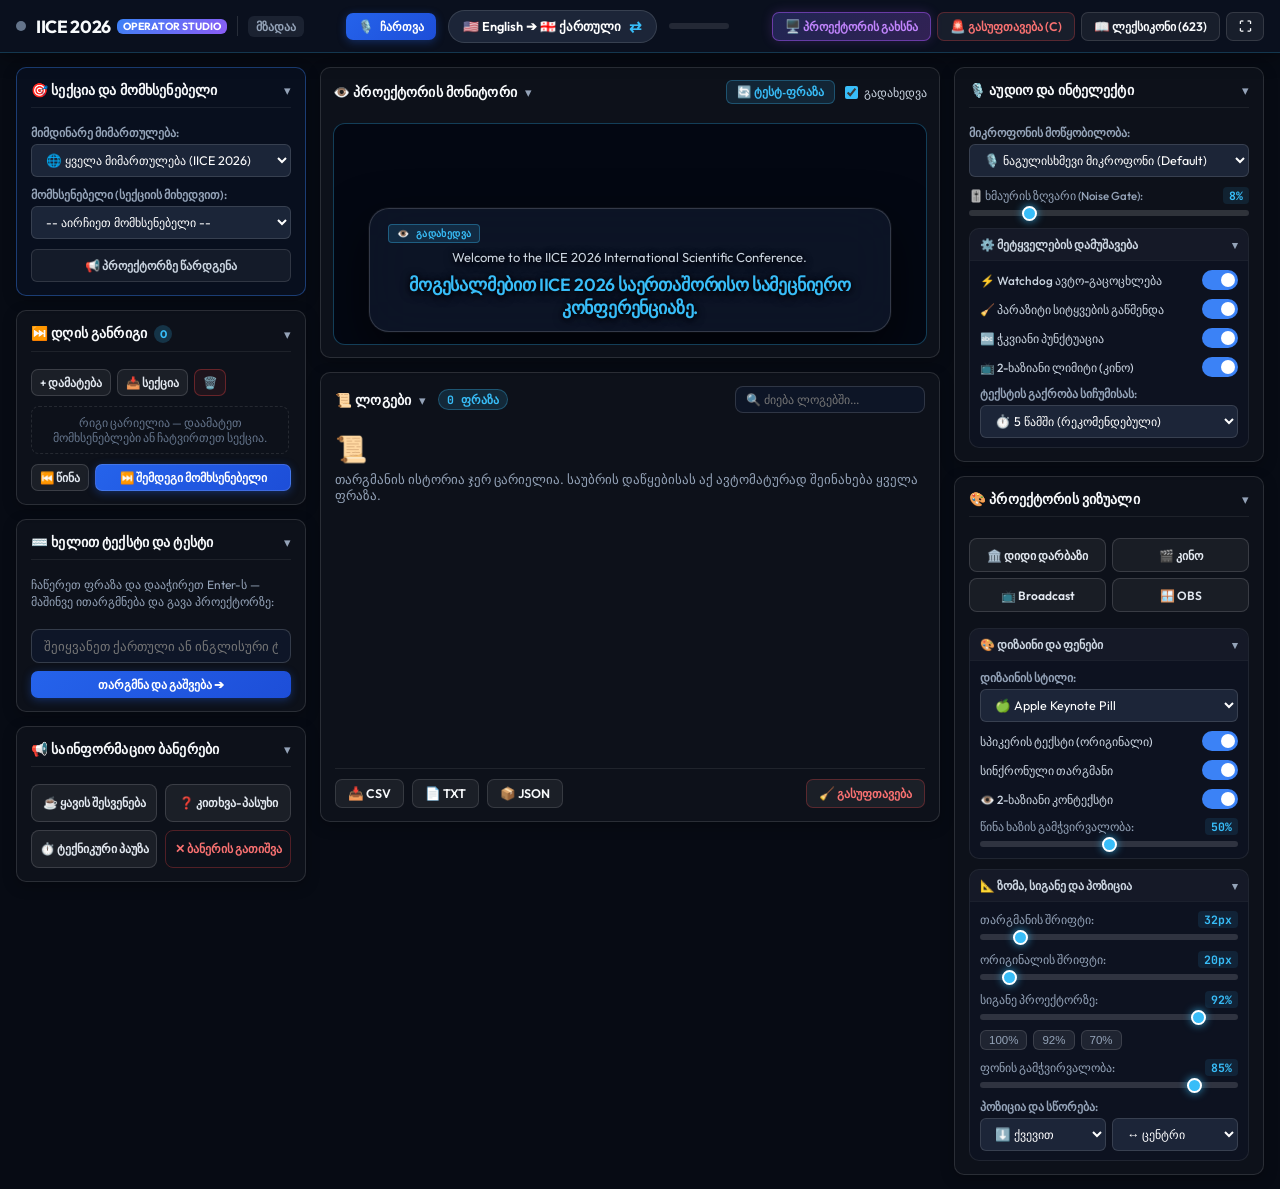
<file: index.html>
<!DOCTYPE html>
<html lang="ka">
<head>
  <meta charset="UTF-8">
  <meta name="viewport" content="width=device-width, initial-scale=1.0, maximum-scale=1.0, user-scalable=no">
  <title>IICE Conference Translator — სამართავი პანელი</title>
  <link rel="preconnect" href="https://fonts.googleapis.com">
  <link rel="preconnect" href="https://fonts.gstatic.com" crossorigin>
  <link href="https://fonts.googleapis.com/css2?family=Fira+GO:ital,wght@0,300;0,400;0,500;0,600;0,700;1,400&family=Outfit:wght@500;600;700;800&family=JetBrains+Mono:wght@400;500;700&display=swap" rel="stylesheet">
  <link rel="stylesheet" href="css/style.css">
</head>
<body class="studio-mode style-oled-black align-center">

  <!-- Top Operator Header Bar -->
  <header id="controlBar" class="control-bar studio-header">
    <div class="bar-main">
      <!-- Brand & Status -->
      <div class="bar-left">
        <div class="live-pulse" id="liveIndicator"></div>
        <div class="brand-text">
          <span class="app-title">IICE 2026</span>
          <span class="app-pill">Operator Studio</span>
        </div>
        <div class="v-divider"></div>
        <span id="statusBadge" class="status-badge status-idle">მზადაა</span>
      </div>

      <!-- Center Controls -->
      <div class="bar-center">
        <button id="micBtn" class="btn btn-primary btn-record">
          <span class="mic-icon">🎙️</span>
          <span id="micBtnText">ჩართვა</span>
        </button>

        <button id="swapLangBtn" class="lang-switch-btn" title="ენის მიმართულების გადართვა (X)">
          <span id="langDirectionText">🇺🇸 English ➔ 🇬🇪 ქართული</span>
          <span class="swap-icon">⇄</span>
        </button>

        <div class="audio-mini-meter" title="მიკროფონის დონე">
          <div id="audioBar" class="audio-fill"></div>
        </div>
      </div>

      <!-- Right Action Buttons -->
      <div class="bar-right">
        <button id="openStageBtn" class="btn btn-stage" title="პროექტორის/მეორე ეკრანის ფანჯრის გახსნა (Stage Display)">
          <span>🖥️ პროექტორის გახსნა</span>
        </button>
        <button id="clearScreenBtn" class="btn btn-ghost text-panic" title="პროექტორის მომენტალური გასუფთავება (C ან Esc)">
          <span>🚨 გასუფთავება (C)</span>
        </button>
        <button id="openGlossaryBtn" class="btn btn-ghost" title="ტერმინების ლექსიკონის გახსნა">
          <span>📖 ლექსიკონი (<span id="glossaryCount">0</span>)</span>
        </button>
        <button id="fullscreenBtn" class="btn btn-ghost" title="სრული ეკრანი (F)">
          <span id="fullscreenIcon">⛶</span>
        </button>
      </div>
    </div>
  </header>

  <!-- Main 3-Column Operator Studio Workspace (Always Visible) -->
  <main id="settingsDrawer" class="studio-workspace">

    <!-- COLUMN 1: Track, Speaker, Manual Text & Stage Banners -->
    <section class="studio-col studio-col-left">
      <!-- Track & Speaker Context Card -->
      <div class="drawer-card highlight-card" data-card-id="speaker">
        <button type="button" class="card-collapse-header">
          <span class="card-title">🎯 სექცია და მომხსენებელი</span>
          <span class="collapse-chevron">▾</span>
        </button>

        <div class="card-body">
          <div class="field-group">
            <label>მიმდინარე მიმართულება:</label>
            <select id="trackSelect" class="form-select">
              <option value="all">🌐 ყველა მიმართულება (IICE 2026)</option>
              <option value="I. ნანოპროცესები და ნანოტექნოლოგიები">I. ნანოპროცესები და ნანოტექნოლოგიები</option>
              <option value="II. სასარგებლო წიაღისეულისა და მეორადი ნედლეულის გადამუშავების ფუნდამენტური და ტექნოლოგიური ასპექტები">II. წიაღისეული და მეორადი ნედლეული</option>
              <option value="III. მწვანე ქიმია">III. მწვანე ქიმია</option>
              <option value="IV. სამეცნიერო ინოვაციების პოპულარიზაცია და კომერციალიზაცია">IV. ინოვაციების კომერციალიზაცია</option>
              <option value="V. სურსათის ქიმია და ხარისხი">V. სურსათის ქიმია და ხარისხი</option>
              <option value="VI. STEM+P: მეცნიერება, ინოვაცია და პოლიტიკა">VI. STEM+P და პოლიტიკა</option>
            </select>
          </div>

          <div class="field-group">
            <label>მომხსენებელი (სექციის მიხედვით):</label>
            <select id="speakerSelect" class="form-select">
              <option value="">-- აირჩიეთ მომხსენებელი --</option>
            </select>
          </div>

          <div id="speakerContextCard" class="speaker-context-box hidden">
            <div id="speakerCtxName" class="ctx-name"></div>
            <div id="speakerCtxAff" class="ctx-aff"></div>
          </div>

          <div id="autoSpeakerPrompt" class="auto-speaker-prompt hidden">
            <span id="autoSpeakerLabel" class="auto-speaker-label">💡 გადავრთოთ მომხსენებელზე?</span>
            <div class="auto-speaker-actions">
              <button type="button" id="acceptAutoSpeakerBtn" class="btn btn-xs btn-primary">✓ გადართვა</button>
              <button type="button" id="dismissAutoSpeakerBtn" class="btn btn-xs btn-secondary" title="დახურვა">✕</button>
            </div>
          </div>

          <button id="announceSpeakerBtn" class="btn btn-outline-full" title="არჩეული მომხსენებლის წარდგენის ბანერი პროექტორზე">
            📢 პროექტორზე წარდგენა
          </button>
        </div>
      </div>

      <!-- Session Playlist / Speaker Queue Card -->
      <div class="drawer-card" data-card-id="playlist">
        <button type="button" class="card-collapse-header">
          <span class="card-title">⏭️ დღის განრიგი <span id="playlistCountPill" class="mini-count-pill">0</span></span>
          <span class="collapse-chevron">▾</span>
        </button>
        <div class="card-body">
          <div class="playlist-toolbar">
            <button type="button" id="addSpeakerToPlaylistBtn" class="btn btn-xs btn-secondary" title="მიმდინარე მომხსენებლის დამატება რიგში">+ დამატება</button>
            <button type="button" id="loadTrackPlaylistBtn" class="btn btn-xs btn-secondary" title="არჩეული სექციის მომხსენებლების ჩატვირთვა">📥 სექცია</button>
            <button type="button" id="clearPlaylistBtn" class="btn btn-xs btn-danger-outline" title="რიგის გასუფთავება">🗑️</button>
          </div>
          <div id="sessionPlaylistItems" class="playlist-items-list">
            <div class="playlist-empty-hint">რიგი ცარიელია — დაამატეთ მომხსენებლები ან ჩატვირთეთ სექცია.</div>
          </div>
          <div class="playlist-nav-footer">
            <button type="button" id="prevSpeakerBtn" class="btn btn-xs btn-secondary">⏮️ წინა</button>
            <button type="button" id="nextSpeakerBtn" class="btn btn-xs btn-primary" style="flex: 1;">⏭️ შემდეგი მომხსენებელი</button>
          </div>
        </div>
      </div>

      <!-- Manual Text / Emergency Caption Card -->
      <div class="drawer-card" data-card-id="manual">
        <button type="button" class="card-collapse-header">
          <span class="card-title">⌨️ ხელით ტექსტი და ტესტი</span>
          <span class="collapse-chevron">▾</span>
        </button>
        <div class="card-body">
          <p class="card-hint">ჩაწერეთ ფრაზა და დააჭირეთ Enter-ს — მაშინვე ითარგმნება და გავა პროექტორზე:</p>
          <div class="manual-input-col">
            <input type="text" id="manualTestInput" class="form-input" placeholder="შეიყვანეთ ქართული ან ინგლისური ტექსტი..." />
            <button id="manualTestBtn" class="btn btn-primary" style="width: 100%;">თარგმნა და გაშვება ➔</button>
          </div>
        </div>
      </div>

      <!-- Direct 1-Click Projector Banners Card -->
      <div class="drawer-card" data-card-id="banners">
        <button type="button" class="card-collapse-header">
          <span class="card-title">📢 საინფორმაციო ბანერები</span>
          <span class="collapse-chevron">▾</span>
        </button>
        <div class="card-body">
          <div class="banner-grid-btns">
            <button type="button" class="btn btn-outline-preset banner-opt-btn" data-banner="break">☕ ყავის შესვენება</button>
            <button type="button" class="btn btn-outline-preset banner-opt-btn" data-banner="qa">❓ კითხვა-პასუხი</button>
            <button type="button" class="btn btn-outline-preset banner-opt-btn" data-banner="pause">⏱️ ტექნიკური პაუზა</button>
            <button type="button" class="btn btn-ghost text-panic banner-opt-btn" data-banner="clear">✕ ბანერის გათიშვა</button>
          </div>
        </div>
      </div>
    </section>

    <!-- COLUMN 2: Live Stage Monitor + Logs -->
    <section class="studio-col studio-col-center">
      <!-- Live Stage Monitor -->
      <div class="drawer-card monitor-card" data-card-id="monitor">
        <div class="monitor-header">
          <button type="button" class="card-collapse-header inline-collapse">
            <span class="card-title">👁️ პროექტორის მონიტორი</span>
            <span class="collapse-chevron">▾</span>
          </button>
          <div class="monitor-actions">
            <button id="cycleTestPhraseBtn" class="btn-preview-action" title="სატესტო ფრაზის ჩვენება მონიტორზე">🔄 ტესტ-ფრაზა</button>
            <label class="preview-toggle-label">
              <input type="checkbox" id="testModeCheckbox" checked>
              <span>გადახედვა</span>
            </label>
          </div>
        </div>

        <div class="card-body">
          <div id="stageMonitorBox" class="stage-monitor-box">
            <!-- Miniature Announcement Card -->
            <div id="stageAnnouncement" class="stage-announcement-card mini-announcement">
              <span id="announcementIcon" class="stage-announcement-icon"></span>
              <div id="announcementTitle" class="stage-announcement-title"></div>
              <div id="announcementSub" class="stage-announcement-sub"></div>
            </div>

            <div id="overlayContainer" class="overlay-container pos-bottom">
              <div class="subtitle-card" id="subtitleCard">
                <div class="preview-mode-tag" id="previewModeTag" style="display: none;">
                  <span>👁️ გადახედვა</span>
                </div>
                <div class="speech-layer original-layer" id="originalLayer">
                  <span class="tag-badge" id="originalLangTag">ENG</span>
                  <p class="speech-text original-text" id="originalText">
                    <span class="placeholder-hint">დააჭირეთ „ჩართვა“-ს და დაიწყეთ საუბარი...</span>
                  </p>
                </div>
                <div class="speech-layer rolling-prev-layer hidden" id="rollingPrevLayer">
                  <p class="speech-text rolling-prev-text" id="rollingPrevText"></p>
                </div>
                <div class="speech-layer translated-layer" id="translatedLayer">
                  <span class="tag-badge trans-badge" id="targetLangTag">GEO</span>
                  <p class="speech-text translated-text" id="translatedText">
                    <span class="placeholder-hint">აქ გამოჩნდება სინქრონული თარგმანი...</span>
                  </p>
                </div>
                <div class="active-glow-line" id="glowLine"></div>
              </div>
            </div>
          </div>
        </div>
      </div>

      <!-- Inline Logs Card -->
      <div class="drawer-card studio-log-card" data-card-id="logs">
        <div class="log-panel-header">
          <div class="modal-title-group">
            <button type="button" class="card-collapse-header inline-collapse">
              <span class="card-title">📜 ლოგები</span>
              <span class="collapse-chevron">▾</span>
            </button>
            <span class="badge-counter" id="logModalCount">0 ფრაზა</span>
            <span id="logCountBadge" style="display: none;">0</span>
          </div>
          <div class="log-search-inline">
            <input type="text" id="logSearchInput" placeholder="🔍 ძიება ლოგებში..." class="search-input-sm">
          </div>
        </div>

        <div class="card-body log-card-body">
          <div class="log-entries-list studio-log-list" id="logEntriesList">
            <div class="log-empty-state">
              <span>ჯერ თარგმანი არ განხორციელებულა. საუბრის დაწყებისას აქ გამოჩნდება თარგმნილი ფრაზების ლოგები.</span>
            </div>
          </div>

          <div class="log-panel-footer">
            <div class="footer-left">
              <button id="exportLogCsvBtn" class="btn btn-ghost" title="Excel / CSV">📥 CSV</button>
              <button id="exportLogTxtBtn" class="btn btn-ghost" title="ტექსტური ფაილი">📄 TXT</button>
              <button id="exportLogJsonBtn" class="btn btn-ghost" title="სრული JSON ბაზა ანალიზისთვის">📦 JSON</button>
            </div>
            <button id="clearLogBtn" class="btn btn-ghost text-panic" title="მთლიანი ლოგების გასუფთავება">🧹 გასუფთავება</button>
          </div>
        </div>
      </div>
    </section>

    <!-- COLUMN 3: Audio, Intelligence & Projector Visual Styling -->
    <section class="studio-col studio-col-right">
      <!-- Audio & Intelligence Settings -->
      <div class="drawer-card" data-card-id="audio">
        <button type="button" class="card-collapse-header">
          <span class="card-title">🎙️ აუდიო და ინტელექტი</span>
          <span class="collapse-chevron">▾</span>
        </button>

        <div class="card-body">
          <div class="field-group">
            <label>მიკროფონის მოწყობილობა:</label>
            <select id="audioDeviceSelect" class="form-select">
              <option value="default">🎙️ ნაგულისხმევი მიკროფონი (Default)</option>
            </select>
          </div>

          <div class="slider-group">
            <div class="slider-head">
              <span>🎚️ ხმაურის ზღვარი (Noise Gate):</span>
              <span id="noiseGateVal" class="val-pill">8%</span>
            </div>
            <input type="range" id="noiseGateSlider" min="0" max="40" value="8" class="range-input">
          </div>

          <div class="sub-accordion" data-sub-id="audio-ai">
            <button type="button" class="sub-acc-header">
              <span>⚙️ მეტყველების დამუშავება</span>
              <span class="sub-acc-chevron">▾</span>
            </button>
            <div class="sub-acc-body">
              <div class="toggle-row">
                <span class="row-label">⚡ Watchdog ავტო-გაცოცხლება</span>
                <label class="switch">
                  <input type="checkbox" id="toggleWatchdog" checked>
                  <span class="slider"></span>
                </label>
              </div>

              <div class="toggle-row">
                <span class="row-label">🧹 პარაზიტი სიტყვების გაწმენდა</span>
                <label class="switch">
                  <input type="checkbox" id="toggleCleanSpeech" checked>
                  <span class="slider"></span>
                </label>
              </div>

              <div class="toggle-row">
                <span class="row-label">🔤 ჭკვიანი პუნქტუაცია</span>
                <label class="switch">
                  <input type="checkbox" id="togglePunctuation" checked>
                  <span class="slider"></span>
                </label>
              </div>

              <div class="toggle-row">
                <span class="row-label">📺 2-ხაზიანი ლიმიტი (კინო)</span>
                <label class="switch">
                  <input type="checkbox" id="toggleTwoLineLimit" checked>
                  <span class="slider"></span>
                </label>
              </div>

              <div class="field-group">
                <label>ტექსტის გაქრობა სიჩუმისას:</label>
                <select id="autoFadeSelect" class="form-select">
                  <option value="5000" selected>⏱️ 5 წამში (რეკომენდებული)</option>
                  <option value="8000">⏱️ 8 წამში</option>
                  <option value="3000">⏱️ 3 წამში (სწრაფი)</option>
                  <option value="0">🚫 არასდროს (დარჩეს)</option>
                </select>
              </div>
            </div>
          </div>
        </div>
      </div>

      <!-- Projector Styling & Typography -->
      <div class="drawer-card" data-card-id="visuals">
        <button type="button" class="card-collapse-header">
          <span class="card-title">🎨 პროექტორის ვიზუალი</span>
          <span class="collapse-chevron">▾</span>
        </button>

        <div class="card-body">
          <div class="preset-buttons-grid" style="margin-bottom: 6px;">
            <button type="button" class="btn btn-outline-preset" id="presetHallBtn">🏛️ დიდი დარბაზი</button>
            <button type="button" class="btn btn-outline-preset" id="presetCinemaBtn">🎬 კინო</button>
            <button type="button" class="btn btn-outline-preset" id="presetBroadcastBtn">📺 Broadcast</button>
            <button type="button" class="btn btn-outline-preset" id="presetObsBtn">🪟 OBS</button>
          </div>

          <div class="sub-accordion" data-sub-id="vis-style">
            <button type="button" class="sub-acc-header">
              <span>🎨 დიზაინი და ფენები</span>
              <span class="sub-acc-chevron">▾</span>
            </button>
            <div class="sub-acc-body">
              <div class="field-group">
                <label>დიზაინის სტილი:</label>
                <select id="overlayStyleSelect" class="form-select">
                  <option value="style-keynote-pill">🍏 Apple Keynote Pill</option>
                  <option value="style-oled-black" selected>🌌 OLED Pure Black (დარბაზი)</option>
                  <option value="style-cinema-fade">🎬 Cinema Bottom Fade</option>
                  <option value="style-broadcast-ticker">📺 Broadcast News Ticker</option>
                  <option value="style-cyber-neon">💎 Cyber Neon</option>
                  <option value="style-academic-slate">🏛️ Academic Slate</option>
                  <option value="style-frosted-glass">🔮 Frosted Glass</option>
                  <option value="style-ghost-outline">👻 Ghost Outline</option>
                  <option value="style-clean-transparent">🪟 Clean Transparent</option>
                  <option value="style-light-paper">☀️ Studio Light (თეთრი)</option>
                  <option value="style-chroma-green">🟩 Green Screen (OBS)</option>
                  <option value="style-chroma-blue">🟦 Blue Screen (OBS)</option>
                  <option value="style-custom-color">🎨 Custom Color</option>
                </select>
              </div>

              <div class="field-group" id="customColorGroup" style="display: none;">
                <label>საკუთარი ფერი:</label>
                <div class="color-picker-row">
                  <input type="color" id="customBgColorPicker" value="#0f172a" class="color-picker-input">
                  <input type="text" id="customBgColorHex" value="#0f172a" class="form-input-hex" maxlength="7">
                </div>
              </div>

              <div class="toggle-row">
                <span class="row-label">სპიკერის ტექსტი (ორიგინალი)</span>
                <label class="switch">
                  <input type="checkbox" id="toggleOrigSpeech" checked>
                  <span class="slider"></span>
                </label>
              </div>

              <div class="toggle-row">
                <span class="row-label">სინქრონული თარგმანი</span>
                <label class="switch">
                  <input type="checkbox" id="toggleTransSpeech" checked>
                  <span class="slider"></span>
                </label>
              </div>

              <div class="toggle-row">
                <span class="row-label">👁️ 2-ხაზიანი კონტექსტი</span>
                <label class="switch">
                  <input type="checkbox" id="toggleRollingContext" checked>
                  <span class="slider"></span>
                </label>
              </div>

              <div class="slider-group" id="rollingOpacityGroup">
                <div class="slider-head">
                  <span>წინა ხაზის გამჭვირვალობა:</span>
                  <span id="rollingOpacityVal" class="val-pill">50%</span>
                </div>
                <input type="range" id="rollingOpacitySlider" min="10" max="90" value="50" class="range-input">
              </div>
            </div>
          </div>

          <div class="sub-accordion" data-sub-id="vis-layout">
            <button type="button" class="sub-acc-header">
              <span>📐 ზომა, სიგანე და პოზიცია</span>
              <span class="sub-acc-chevron">▾</span>
            </button>
            <div class="sub-acc-body">
              <div class="slider-group">
                <div class="slider-head">
                  <span>თარგმანის შრიფტი:</span>
                  <span id="transSizeVal" class="val-pill">36px</span>
                </div>
                <input type="range" id="transSizeSlider" min="18" max="120" value="36" class="range-input">
              </div>

              <div class="slider-group">
                <div class="slider-head">
                  <span>ორიგინალის შრიფტი:</span>
                  <span id="origSizeVal" class="val-pill">20px</span>
                </div>
                <input type="range" id="origSizeSlider" min="14" max="80" value="20" class="range-input">
              </div>

              <div class="slider-group">
                <div class="slider-head">
                  <span>სიგანე პროექტორზე:</span>
                  <span id="cardWidthVal" class="val-pill">92%</span>
                </div>
                <input type="range" id="cardWidthSlider" min="40" max="100" value="92" class="range-input">
                <div class="quick-preset-chips">
                  <button type="button" class="chip-btn" data-width="100">100%</button>
                  <button type="button" class="chip-btn" data-width="92">92%</button>
                  <button type="button" class="chip-btn" data-width="70">70%</button>
                </div>
              </div>

              <div class="slider-group">
                <div class="slider-head">
                  <span>ფონის გამჭვირვალობა:</span>
                  <span id="bgOpacityVal" class="val-pill">85%</span>
                </div>
                <input type="range" id="bgOpacitySlider" min="0" max="100" value="85" class="range-input">
              </div>

              <div class="field-group">
                <label>პოზიცია და სწორება:</label>
                <div style="display: flex; gap: 6px;">
                  <select id="positionSelect" class="form-select" style="flex: 1;">
                    <option value="pos-bottom" selected>⬇️ ქვევით</option>
                    <option value="pos-bottom-flush">⏹️ სულ ძირში</option>
                    <option value="pos-top">⬆️ ზევით</option>
                    <option value="pos-corner">🏷️ კუთხეში</option>
                    <option value="pos-center">📺 ცენტრში</option>
                  </select>
                  <select id="textAlignSelect" class="form-select" style="flex: 1;">
                    <option value="align-center" selected>↔️ ცენტრი</option>
                    <option value="align-left">⬅️ მარცხნივ</option>
                    <option value="align-right">➡️ მარჯვნივ</option>
                  </select>
                </div>
              </div>
            </div>
          </div>
        </div>
      </div>
    </section>

  </main>

  <!-- Terminology / Glossary Modal (Structured, Searchable & Editable) -->
  <div id="glossaryModal" class="modal-overlay hidden" style="display: none;">
    <div class="modal-card modal-large">
      <div class="modal-header">
        <div class="modal-title-group">
          <h3>📖 კონფერენციის ტერმინოლოგია</h3>
          <span class="badge-counter" id="glossaryModalCount">623 ტერმინი</span>
        </div>
        <button id="closeGlossaryBtn" class="btn-close">&times;</button>
      </div>

      <!-- Glossary Navigation Tabs -->
      <div class="modal-tabs">
        <button id="tabTableViewBtn" class="modal-tab-btn active">📋 ტერმინების სია & ძებნა</button>
        <button id="tabRawViewBtn" class="modal-tab-btn">📝 ტექსტური რედაქტორი</button>
      </div>

      <!-- Tab 1: Structured Search & Term Cards -->
      <div id="glossaryTableView" class="modal-tab-content">
        <!-- Quick Add New Term Row -->
        <div class="quick-add-term-bar">
          <input type="text" id="newTermGeo" placeholder="ქართული ტერმინი / სახელი..." class="form-input">
          <span class="swap-arrow">➔</span>
          <input type="text" id="newTermEng" placeholder="English scientific term or name..." class="form-input">
          <button id="addNewTermBtn" class="btn btn-primary btn-sm">➕ დამატება</button>
        </div>

        <!-- Search Bar & Category Filters -->
        <div class="glossary-search-bar">
          <div class="search-input-wrap">
            <span class="search-icon">🔍</span>
            <input type="text" id="glossarySearchInput" placeholder="მოძებნეთ ტერმინი, ნაერთი ან ავტორი (მაგ. ციციშვილი, მანგანუმი, Zeolite, TSU)..." class="search-input">
            <button id="clearGlossarySearchBtn" class="search-clear-btn" style="display: none;">&times;</button>
          </div>
          <div class="filter-chips">
            <button class="filter-chip active" data-filter="all">ყველა (<span id="countAll">0</span>)</button>
            <button class="filter-chip" data-filter="science">🔬 ქიმია & ტექნოლოგია</button>
            <button class="filter-chip" data-filter="authors">👥 მეცნიერები</button>
            <button class="filter-chip" data-filter="institutes">🏛️ ინსტიტუტები</button>
          </div>
        </div>

        <!-- Scrollable List of Terms -->
        <div class="glossary-items-list" id="glossaryItemsList">
          <!-- Dynamically populated rows -->
        </div>
      </div>

      <!-- Tab 2: Raw Text Edit Mode -->
      <div id="glossaryRawView" class="modal-tab-content" style="display: none;">
        <p class="modal-desc">
          ჩაწერეთ ტერმინები ფორმატში <code>ქართული: English</code> (თითო ხაზზე თითო ტერმინი):
        </p>
        <textarea id="glossaryInput" placeholder="ტერმინი: Term&#10;სახელი: Name"></textarea>
      </div>

      <div class="modal-footer">
        <div class="footer-left">
          <button id="resetGlossaryBtn" class="btn btn-ghost" title="IICE-ის ოფიციალური ბაზის აღდგენა">
            🔄 IICE ბაზის აღდგენა
          </button>
          <button id="exportGlossaryBtn" class="btn btn-ghost" title="ლექსიკონის ჩამოტვირთვა TXT ფაილად">
            📥 ჩამოტვირთვა (.txt)
          </button>
        </div>
        <button id="saveGlossaryBtn" class="btn btn-primary">💾 შენახვა</button>
      </div>
    </div>
  </div>

  <script src="data/abstracts_data.js"></script>
  <script src="js/app.js"></script>
</body>
</html>
</file>
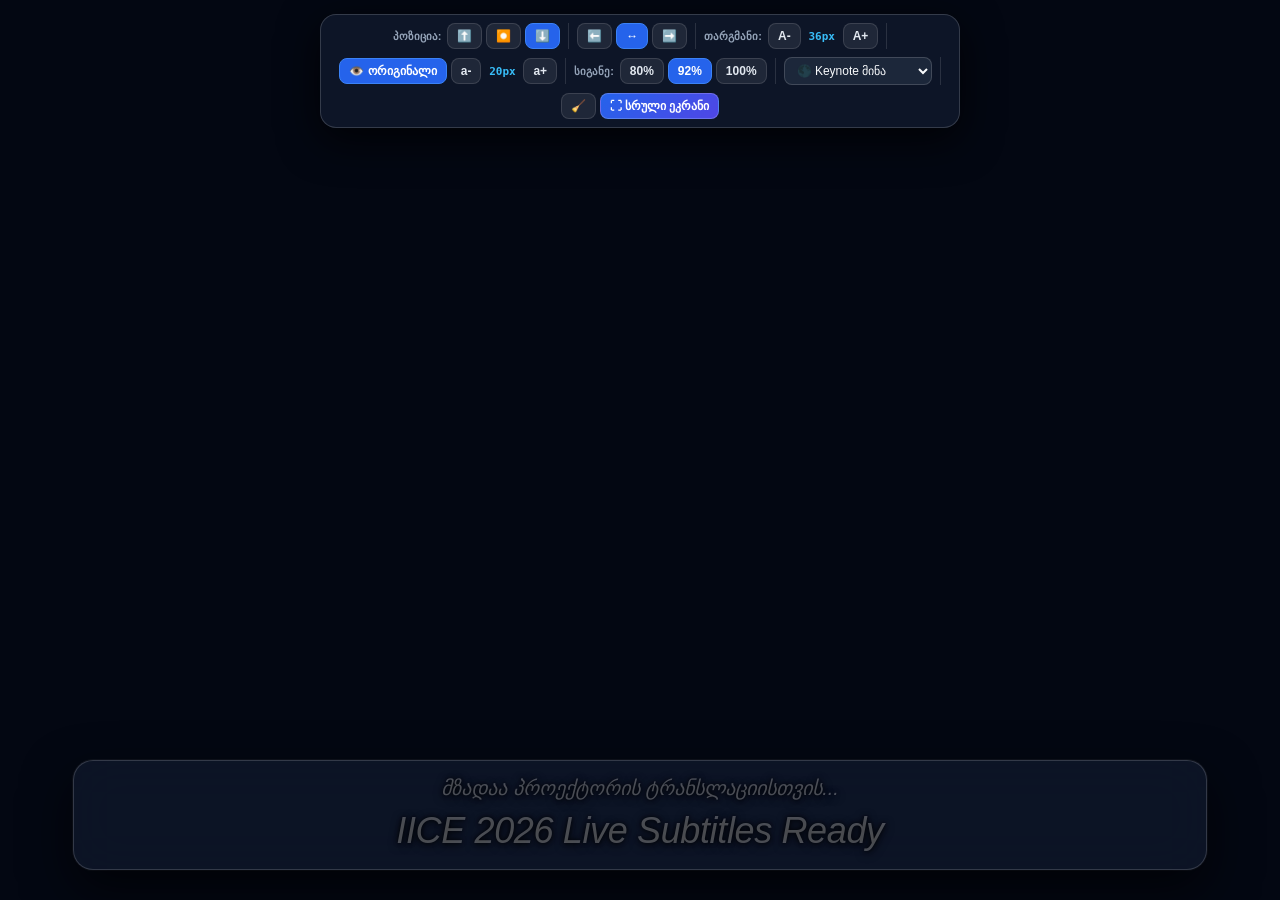
<file: stage.html>
<!DOCTYPE html>
<html lang="ka">
<head>
  <meta charset="UTF-8">
  <meta name="viewport" content="width=device-width, initial-scale=1.0">
  <title>IICE 2026 - პროექტორის სცენა (Stage Display)</title>
  <link rel="preconnect" href="https://fonts.googleapis.com">
  <link rel="preconnect" href="https://fonts.gstatic.com" crossorigin>
  <link href="https://fonts.googleapis.com/css2?family=Fira+GO:wght@400;500;600;700;800&family=Inter:wght@400;500;600;700;800&display=swap" rel="stylesheet">
  <link rel="stylesheet" href="css/style.css">
  <style>
    body {
      margin: 0;
      padding: 0;
      overflow: hidden;
      user-select: none;
    }

    /* Full 100vh on stage since there is no permanent header */
    .overlay-container {
      min-height: 100vh !important;
    }

    /* Auto-Hiding Quick Control Toolbar for Projector Screen */
    .stage-quick-bar {
      position: fixed;
      top: 14px;
      left: 50%;
      transform: translateX(-50%) translateY(-10px);
      display: flex;
      align-items: center;
      flex-wrap: wrap;
      justify-content: center;
      gap: 8px;
      padding: 8px 14px;
      background: rgba(15, 23, 42, 0.92);
      backdrop-filter: blur(18px);
      border: 1px solid rgba(255, 255, 255, 0.16);
      border-radius: 16px;
      box-shadow: 0 12px 40px rgba(0, 0, 0, 0.75);
      z-index: 9999;
      opacity: 0;
      pointer-events: none;
      transition: opacity 0.3s ease, transform 0.3s ease;
      max-width: 96vw;
    }

    .stage-quick-bar.visible {
      opacity: 1;
      transform: translateX(-50%) translateY(0);
      pointer-events: auto;
    }

    .sc-group {
      display: flex;
      align-items: center;
      gap: 4px;
      padding-right: 8px;
      border-right: 1px solid rgba(255, 255, 255, 0.12);
    }

    .sc-group:last-child {
      border-right: none;
      padding-right: 0;
    }

    .sc-label {
      font-size: 11px;
      color: #94a3b8;
      font-weight: 600;
      margin-right: 2px;
    }

    .sc-btn {
      background: rgba(255, 255, 255, 0.08);
      border: 1px solid rgba(255, 255, 255, 0.12);
      color: #e2e8f0;
      font-size: 12px;
      font-weight: 600;
      padding: 5px 9px;
      border-radius: 8px;
      cursor: pointer;
      transition: all 0.15s ease;
      font-family: inherit;
    }

    .sc-btn:hover {
      background: rgba(56, 189, 248, 0.22);
      border-color: rgba(56, 189, 248, 0.5);
      color: #ffffff;
    }

    .sc-btn.active {
      background: #2563eb;
      border-color: #3b82f6;
      color: #ffffff;
    }

    .sc-btn-primary {
      background: linear-gradient(135deg, #2563eb, #4f46e5);
      border-color: rgba(255, 255, 255, 0.2);
      color: #ffffff;
    }

    .sc-val {
      font-family: var(--font-mono);
      font-size: 11px;
      color: #38bdf8;
      min-width: 34px;
      text-align: center;
      font-weight: 600;
    }

    .sc-select {
      background: rgba(30, 41, 59, 0.95);
      border: 1px solid rgba(255, 255, 255, 0.16);
      color: #f8fafc;
      font-size: 12px;
      padding: 5px 8px;
      border-radius: 8px;
      outline: none;
      cursor: pointer;
      font-family: inherit;
    }
  </style>
</head>
<body class="style-oled-black align-center">

  <!-- Auto-Hiding Quick Control Toolbar (Appears on Mouse Move) -->
  <div id="stageQuickBar" class="stage-quick-bar visible">
    <!-- Position -->
    <div class="sc-group" title="ტექსტის მდებარეობა ეკრანზე">
      <span class="sc-label">პოზიცია:</span>
      <button class="sc-btn sc-pos-btn" data-pos="pos-top" title="ეკრანის ზევით">⬆️</button>
      <button class="sc-btn sc-pos-btn" data-pos="pos-center" title="ეკრანის ცენტრში">⏺️</button>
      <button class="sc-btn sc-pos-btn active" data-pos="pos-bottom" title="ეკრანის ძირში">⬇️</button>
    </div>

    <!-- Alignment -->
    <div class="sc-group" title="ტექსტის სწორება">
      <button class="sc-btn sc-align-btn" data-align="align-left" title="მარცხნივ">⬅️</button>
      <button class="sc-btn sc-align-btn active" data-align="align-center" title="ცენტრში">↔️</button>
      <button class="sc-btn sc-align-btn" data-align="align-right" title="მარჯვნივ">➡️</button>
    </div>

    <!-- Translation Font Size -->
    <div class="sc-group" title="თარგმანის შრიფტის ზომა">
      <span class="sc-label">თარგმანი:</span>
      <button class="sc-btn" id="scTransDec">A-</button>
      <span class="sc-val" id="scTransVal">36px</span>
      <button class="sc-btn" id="scTransInc">A+</button>
    </div>

    <!-- Original Font Size & Toggle -->
    <div class="sc-group" title="ორიგინალის შრიფტი და ჩვენება">
      <button class="sc-btn active" id="scToggleOrig" title="ორიგინალი ტექსტის ჩვენება/დამალვა">👁️ ორიგინალი</button>
      <button class="sc-btn" id="scOrigDec">a-</button>
      <span class="sc-val" id="scOrigVal">20px</span>
      <button class="sc-btn" id="scOrigInc">a+</button>
    </div>

    <!-- Width % -->
    <div class="sc-group" title="ბარათის სიგანე ეკრანზე">
      <span class="sc-label">სიგანე:</span>
      <button class="sc-btn sc-width-btn" data-width="80">80%</button>
      <button class="sc-btn sc-width-btn" data-width="92">92%</button>
      <button class="sc-btn sc-width-btn" data-width="100">100%</button>
    </div>

    <!-- Style Selector -->
    <div class="sc-group">
      <select id="scStyleSelect" class="sc-select" title="ფონის დიზაინი">
        <option value="style-oled-black">🖤 OLED შავი</option>
        <option value="style-keynote-pill">🌑 Keynote მინა</option>
        <option value="style-cinema-fade">🎬 კინო ჩრდილი</option>
        <option value="style-broadcast-ticker">📺 Broadcast ზოლი</option>
        <option value="style-academic-slate">🏛️ აკადემიური</option>
        <option value="style-cyber-neon">🌌 Cyber ნეონი</option>
        <option value="style-light-paper">☀️ დღის თეთრი</option>
        <option value="style-clean-transparent">🪟 გამჭვირვალე</option>
      </select>
    </div>

    <!-- Actions -->
    <div class="sc-group">
      <button class="sc-btn" id="scClearBtn" title="გასუფთავება (C)">🧹</button>
      <button class="sc-btn sc-btn-primary" id="scFullscreenBtn" title="სრული ეკრანი (F)">⛶ სრული ეკრანი</button>
    </div>
  </div>

  <!-- Announcement Overlay Card (Intermission, Coffee break, Q&A) -->
  <div id="stageAnnouncement" class="stage-announcement-card">
    <span id="announcementIcon" class="stage-announcement-icon">☕</span>
    <div id="announcementTitle" class="stage-announcement-title">ყავის შესვენება</div>
    <div id="announcementSub" class="stage-announcement-sub">Coffee Break</div>
  </div>

  <!-- Stage Subtitle Overlay Container -->
  <main id="overlayContainer" class="overlay-container pos-bottom">
    <div class="subtitle-card" id="subtitleCard">
      <!-- Original Speech Layer -->
      <div class="speech-layer original-layer" id="originalLayer">
        <p class="speech-text original-text" id="originalText">
          <span class="placeholder-hint">მზადაა პროექტორის ტრანსლაციისთვის...</span>
        </p>
      </div>

      <!-- Previous Completed Line (Rolling 2-Line Context) -->
      <div class="speech-layer rolling-prev-layer hidden" id="rollingPrevLayer">
        <p class="speech-text rolling-prev-text" id="rollingPrevText"></p>
      </div>

      <!-- Translation Layer -->
      <div class="speech-layer translated-layer" id="translatedLayer">
        <p class="speech-text translated-text" id="translatedText">
          <span class="placeholder-hint">IICE 2026 Live Subtitles Ready</span>
        </p>
      </div>

      <!-- Active Glowing Line -->
      <div class="active-glow-line" id="glowLine"></div>
    </div>
  </main>

  <script src="js/stage.js"></script>
</body>
</html>
</file>
<file: css/style.css>
:root {
  --bg-dark: #090d16;
  --bar-bg: rgba(15, 23, 42, 0.94);
  --drawer-bg: rgba(11, 17, 32, 0.98);
  --border-subtle: rgba(255, 255, 255, 0.12);
  --border-focus: rgba(59, 130, 246, 0.6);
  
  --primary: #3b82f6;
  --primary-hover: #2563eb;
  --accent-purple: #8b5cf6;
  --accent-green: #10b981;
  --accent-red: #ef4444;

  --text-main: #f8fafc;
  --text-muted: #94a3b8;
  --text-dim: #64748b;
  
  --trans-color: #38bdf8;
  --orig-color: #cbd5e1;

  --trans-font-size: 32px;
  --orig-font-size: 20px;
  --card-bg-opacity: 0.85;
  --card-width: 92%;
  --card-max-width: 92vw;
  --custom-bg-color: #0f172a;

  --font-family: 'FiraGO', -apple-system, BlinkMacSystemFont, "Segoe UI", Roboto, sans-serif;
  --font-display: 'Outfit', 'FiraGO', sans-serif;
  --font-mono: 'JetBrains Mono', monospace;

  --ease-spring: cubic-bezier(0.16, 1, 0.3, 1);
}

* {
  box-sizing: border-box;
  margin: 0;
  padding: 0;
  -webkit-tap-highlight-color: transparent;
}

body {
  font-family: var(--font-family);
  background-color: var(--bg-dark);
  color: var(--text-main);
  min-height: 100vh;
  overflow-x: hidden;
  user-select: none;
  transition: background 0.3s ease;
}

/* ================= 1. COMPACT TOP OPERATOR BAR ================= */
.control-bar {
  position: sticky;
  top: 0;
  left: 0;
  width: 100%;
  background: var(--bar-bg);
  backdrop-filter: blur(20px);
  -webkit-backdrop-filter: blur(20px);
  border-bottom: 1px solid var(--border-subtle);
  z-index: 1000;
  box-shadow: 0 4px 20px rgba(0, 0, 0, 0.4);
  transition: transform 0.35s var(--ease-spring), opacity 0.35s ease;
}

.control-bar.hidden {
  transform: translateY(-105%);
  opacity: 0;
  pointer-events: none;
}

.bar-main {
  display: flex;
  justify-content: space-between;
  align-items: center;
  flex-wrap: wrap;
  padding: 8px 16px;
  gap: 10px;
  min-height: 52px;
}

/* Left Brand & Status */
.bar-left {
  display: flex;
  align-items: center;
  gap: 10px;
  flex-shrink: 0;
}

.live-pulse {
  width: 10px;
  height: 10px;
  border-radius: 50%;
  background: #64748b;
  transition: all 0.3s ease;
}

.live-pulse.active {
  background: var(--accent-red);
  box-shadow: 0 0 10px var(--accent-red), 0 0 20px var(--accent-red);
  animation: pulse-red 1.5s infinite;
}

@keyframes pulse-red {
  0%, 100% { transform: scale(1); opacity: 1; }
  50% { transform: scale(1.25); opacity: 0.8; }
}

.brand-text {
  display: flex;
  align-items: center;
  gap: 6px;
}

.app-title {
  font-family: var(--font-display);
  font-size: 1.1rem;
  font-weight: 700;
  letter-spacing: -0.02em;
}

.app-pill {
  font-size: 0.65rem;
  font-weight: 700;
  background: linear-gradient(135deg, #3b82f6, #8b5cf6);
  color: #fff;
  padding: 1px 6px;
  border-radius: 6px;
  text-transform: uppercase;
}

.v-divider {
  width: 1px;
  height: 20px;
  background: var(--border-subtle);
}

.status-badge {
  font-size: 0.72rem;
  font-weight: 600;
  padding: 3px 8px;
  border-radius: 6px;
}

.status-idle { color: #94a3b8; background: rgba(148, 163, 184, 0.12); }
.status-listening { color: #38bdf8; background: rgba(56, 189, 248, 0.15); }
.status-translating { color: #34d399; background: rgba(52, 211, 153, 0.15); }
.status-error { color: #f87171; background: rgba(248, 113, 113, 0.15); }

/* Center Controls */
.bar-center {
  display: flex;
  align-items: center;
  gap: 12px;
}

.lang-switch-btn {
  display: inline-flex;
  align-items: center;
  gap: 8px;
  background: rgba(30, 41, 59, 0.9);
  border: 1px solid var(--border-subtle);
  border-radius: 20px;
  padding: 6px 14px;
  color: #fff;
  font-family: inherit;
  font-size: 0.8rem;
  font-weight: 600;
  cursor: pointer;
  transition: all 0.2s ease;
  user-select: none;
}

.lang-switch-btn:hover {
  background: rgba(59, 130, 246, 0.25);
  border-color: var(--primary);
  transform: translateY(-1px);
}

.lang-switch-btn .swap-icon {
  color: #38bdf8;
  font-size: 0.95rem;
}

.lang-btn.active {
  background: linear-gradient(135deg, #2563eb, #3b82f6);
  color: #ffffff;
  box-shadow: 0 2px 10px rgba(37, 99, 235, 0.45);
}

.lang-code {
  font-family: var(--font-mono);
  font-size: 0.72rem;
  font-weight: 700;
  color: var(--text-dim);
}

.lang-code.active {
  color: #38bdf8;
}

.btn-swap {
  background: rgba(255, 255, 255, 0.1);
  border: none;
  color: #fff;
  width: 22px;
  height: 22px;
  border-radius: 50%;
  font-size: 0.8rem;
  display: flex;
  align-items: center;
  justify-content: center;
  cursor: pointer;
  transition: all 0.2s ease;
}

.btn-swap:hover {
  background: var(--primary);
  transform: rotate(180deg);
}

/* Audio Wave Meter */
.audio-mini-meter {
  width: 60px;
  height: 6px;
  background: rgba(255, 255, 255, 0.1);
  border-radius: 3px;
  overflow: hidden;
}

.audio-fill {
  height: 100%;
  width: 0%;
  background: linear-gradient(90deg, #10b981, #3b82f6, #ef4444);
  transition: width 0.08s ease;
}

/* Right Buttons */
.bar-right {
  display: flex;
  align-items: center;
  flex-wrap: wrap;
  justify-content: flex-end;
  gap: 6px;
}

/* Buttons */
.btn {
  display: inline-flex;
  align-items: center;
  justify-content: center;
  gap: 6px;
  padding: 6px 12px;
  border-radius: 7px;
  font-family: inherit;
  font-size: 0.78rem;
  font-weight: 600;
  cursor: pointer;
  border: none;
  transition: all 0.2s ease;
  white-space: nowrap;
}

.btn-primary {
  background: linear-gradient(135deg, #2563eb, #1d4ed8);
  color: #fff;
  box-shadow: 0 2px 8px rgba(37, 99, 235, 0.35);
}

.btn-primary:hover {
  background: linear-gradient(135deg, #3b82f6, #2563eb);
}

.btn-primary.recording {
  background: linear-gradient(135deg, #dc2626, #b91c1c);
  box-shadow: 0 0 12px rgba(220, 38, 38, 0.6);
}

.btn-purple {
  background: rgba(139, 92, 246, 0.18);
  color: #c4b5fd;
  border: 1px solid rgba(139, 92, 246, 0.35);
}

.btn-purple:hover {
  background: rgba(139, 92, 246, 0.35);
  color: #fff;
}

.btn-ghost {
  background: rgba(255, 255, 255, 0.06);
  color: var(--text-main);
  border: 1px solid var(--border-subtle);
}

.btn-ghost:hover {
  background: rgba(255, 255, 255, 0.14);
}

.btn-dark {
  background: rgba(0, 0, 0, 0.4);
  color: #e2e8f0;
  border: 1px solid var(--border-subtle);
}

.btn-dark:hover {
  background: rgba(255, 255, 255, 0.1);
}

.btn-outline-full {
  width: 100%;
  background: rgba(255, 255, 255, 0.05);
  color: #cbd5e1;
  border: 1px solid var(--border-subtle);
  padding: 8px 12px;
  border-radius: 6px;
  cursor: pointer;
  font-family: inherit;
  font-size: 0.76rem;
  font-weight: 600;
  transition: all 0.2s ease;
}

.btn-outline-full:hover {
  background: rgba(255, 255, 255, 0.12);
  color: #fff;
}

/* ================= 2. EXPANDABLE SETTINGS DRAWER ================= */
.settings-drawer {
  background: linear-gradient(180deg, rgba(15, 23, 42, 0.98) 0%, rgba(10, 15, 29, 0.99) 100%);
  border-top: 1px solid rgba(255, 255, 255, 0.12);
  padding: 12px 20px 16px 20px;
  box-shadow: 0 16px 40px rgba(0, 0, 0, 0.65), inset 0 1px 0 rgba(255, 255, 255, 0.08);
  max-height: calc(100vh - 65px);
  overflow-y: auto;
  transition: all 0.3s var(--ease-spring);
}

.settings-drawer.hidden {
  display: none;
}

/* Live Preview Header Bar in Drawer */
.drawer-preview-header {
  display: flex;
  justify-content: space-between;
  align-items: center;
  background: rgba(15, 23, 42, 0.75);
  border: 1px solid rgba(56, 189, 248, 0.28);
  border-radius: 8px;
  padding: 6px 12px;
  margin-bottom: 10px;
  max-width: 1400px;
  margin-left: auto;
  margin-right: auto;
  gap: 12px;
}

.preview-header-left {
  display: flex;
  align-items: center;
  gap: 8px;
}

.preview-pulse-dot {
  width: 8px;
  height: 8px;
  border-radius: 50%;
  background: #38bdf8;
  box-shadow: 0 0 8px #38bdf8;
  animation: pulse-cyan 1.6s infinite;
}

@keyframes pulse-cyan {
  0%, 100% { opacity: 1; transform: scale(1); }
  50% { opacity: 0.5; transform: scale(1.3); }
}

.preview-header-title {
  font-size: 0.78rem;
  font-weight: 700;
  color: #f8fafc;
}

.preview-header-sub {
  font-size: 0.72rem;
  color: #94a3b8;
}

.preview-header-actions {
  display: flex;
  align-items: center;
  gap: 10px;
}

.btn-preview-action {
  background: rgba(56, 189, 248, 0.12);
  border: 1px solid rgba(56, 189, 248, 0.3);
  color: #38bdf8;
  font-size: 0.72rem;
  font-weight: 600;
  padding: 4px 10px;
  border-radius: 6px;
  cursor: pointer;
  transition: all 0.2s ease;
}

.btn-preview-action:hover {
  background: #38bdf8;
  color: #0f172a;
}

.preview-toggle-label {
  display: flex;
  align-items: center;
  gap: 6px;
  font-size: 0.72rem;
  color: #cbd5e1;
  cursor: pointer;
  user-select: none;
}

.preview-toggle-label input {
  accent-color: #38bdf8;
  cursor: pointer;
}

.drawer-grid {
  display: grid;
  grid-template-columns: repeat(4, 1fr);
  gap: 12px;
  max-width: 1400px;
  margin: 0 auto;
}

@media (max-width: 1100px) {
  .drawer-grid {
    grid-template-columns: repeat(2, 1fr);
  }
}

@media (max-width: 600px) {
  .drawer-grid {
    grid-template-columns: 1fr;
  }
}

.drawer-card {
  background: rgba(255, 255, 255, 0.028);
  border: 1px solid var(--border-subtle);
  border-radius: 10px;
  padding: 11px 13px;
  display: flex;
  flex-direction: column;
  gap: 9px;
  box-shadow: 0 4px 14px rgba(0, 0, 0, 0.25);
}

.highlight-card {
  border-color: rgba(59, 130, 246, 0.4) !important;
  background: rgba(37, 99, 235, 0.05) !important;
}

.card-title {
  font-size: 0.8rem;
  font-weight: 700;
  color: #e2e8f0;
  letter-spacing: -0.01em;
  border-bottom: 1px solid rgba(255, 255, 255, 0.06);
  padding-bottom: 6px;
}

/* Form Fields */
.field-group {
  display: flex;
  flex-direction: column;
  gap: 4px;
}

.field-group label {
  font-size: 0.72rem;
  font-weight: 600;
  color: var(--text-muted);
}

.form-select {
  background: rgba(30, 41, 59, 0.9);
  color: #fff;
  border: 1px solid var(--border-subtle);
  padding: 7px 10px;
  border-radius: 6px;
  font-family: inherit;
  font-size: 0.78rem;
  cursor: pointer;
  outline: none;
  width: 100%;
}

.form-select:focus {
  border-color: var(--primary);
}

/* Toggle Switches */
.toggle-row {
  display: flex;
  justify-content: space-between;
  align-items: center;
}

.row-label {
  font-size: 0.74rem;
  color: #cbd5e1;
  font-weight: 500;
}

.switch {
  position: relative;
  display: inline-block;
  width: 36px;
  height: 20px;
  flex-shrink: 0;
}

.switch input {
  opacity: 0;
  width: 0;
  height: 0;
}

.slider {
  position: absolute;
  cursor: pointer;
  top: 0; left: 0; right: 0; bottom: 0;
  background-color: rgba(255, 255, 255, 0.15);
  transition: .3s;
  border-radius: 20px;
}

.slider:before {
  position: absolute;
  content: "";
  height: 14px;
  width: 14px;
  left: 3px;
  bottom: 3px;
  background-color: white;
  transition: .3s;
  border-radius: 50%;
}

input:checked + .slider {
  background-color: var(--primary);
}

input:checked + .slider:before {
  transform: translateX(16px);
}

/* Slider with live value */
.slider-group {
  display: flex;
  flex-direction: column;
  gap: 2px;
}

.slider-head {
  display: flex;
  justify-content: space-between;
  align-items: center;
  font-size: 0.72rem;
  color: var(--text-muted);
  font-weight: 500;
}

.val-pill {
  font-family: var(--font-mono);
  font-size: 0.72rem;
  color: #38bdf8;
  font-weight: 700;
  background: rgba(56, 189, 248, 0.1);
  padding: 1px 6px;
  border-radius: 4px;
}

.range-input {
  -webkit-appearance: none;
  appearance: none;
  width: 100%;
  height: 6px;
  background: rgba(255, 255, 255, 0.14);
  border-radius: 3px;
  outline: none;
  cursor: pointer;
  margin: 4px 0 2px 0;
  accent-color: var(--primary);
}

.range-input::-webkit-slider-thumb {
  -webkit-appearance: none;
  appearance: none;
  width: 15px;
  height: 15px;
  border-radius: 50%;
  background: #38bdf8;
  cursor: pointer;
  border: 2px solid #ffffff;
  box-shadow: 0 0 8px rgba(56, 189, 248, 0.8);
  transition: transform 0.15s ease;
}

.range-input::-webkit-slider-thumb:hover {
  transform: scale(1.2);
}

/* Live Preview Badge on Subtitle Card */
.preview-mode-tag {
  display: inline-flex;
  align-items: center;
  font-family: var(--font-mono);
  font-size: 0.62rem;
  font-weight: 700;
  color: #38bdf8;
  background: rgba(56, 189, 248, 0.14);
  border: 1px solid rgba(56, 189, 248, 0.35);
  padding: 2px 8px;
  border-radius: 4px;
  margin-bottom: 6px;
  letter-spacing: 0.04em;
  text-transform: uppercase;
}

/* Force subtitle-card visibility when settings are open */
body.settings-open .subtitle-card {
  opacity: 1 !important;
  transform: none !important;
  pointer-events: auto !important;
}

.subtitle-card.live-preview-active {
  opacity: 1 !important;
  transform: none !important;
}

/* ================= 3. STAGE OVERLAY CONTAINER ================= */
.overlay-container {
  display: flex;
  min-height: calc(100vh - 60px);
  width: 100%;
  box-sizing: border-box;
  pointer-events: none;
  transition: all 0.3s var(--ease-spring);
}

/* Layout Positions on Screen */
.overlay-container.pos-bottom {
  flex-direction: column;
  justify-content: flex-end;
  align-items: center;
  padding: 0 24px 30px 24px;
}

.overlay-container.pos-bottom-flush {
  flex-direction: column;
  justify-content: flex-end;
  align-items: center;
  padding: 0;
}

.pos-bottom-flush .subtitle-card {
  width: 100vw !important;
  max-width: 100vw !important;
  border-radius: 0 !important;
  border-left: none !important;
  border-right: none !important;
  border-bottom: none !important;
}

.overlay-container.pos-top {
  flex-direction: column;
  justify-content: flex-start;
  align-items: center;
  padding: 24px 24px 0 24px;
}

.overlay-container.pos-corner {
  flex-direction: column;
  justify-content: flex-end;
  align-items: flex-start;
  padding: 0 0 30px 30px;
}

.pos-corner .subtitle-card {
  max-width: var(--card-max-width, 650px);
}

.overlay-container.pos-center {
  justify-content: center;
  align-items: center;
  min-height: 80vh;
  padding: 20px;
}

.pos-center .subtitle-card {
  max-width: var(--card-max-width, 860px);
}

/* ================= 4. REALISTIC OVERLAY STYLES ================= */

/* Default Subtitle Card properties */
.subtitle-card {
  position: relative;
  width: var(--card-width, 92%);
  max-width: var(--card-max-width, 92vw);
  pointer-events: auto;
  transition: opacity 0.5s ease, transform 0.5s ease, box-shadow 0.2s ease, width 0.25s ease, max-width 0.25s ease;
  overflow: hidden;
}

/* Full Width Stretched Card across Screen */
body.card-fullwidth .overlay-container {
  padding-left: 0 !important;
  padding-right: 0 !important;
}

body.card-fullwidth .subtitle-card {
  width: 100vw !important;
  max-width: 100vw !important;
  border-radius: 0 !important;
  border-left: none !important;
  border-right: none !important;
}

/* Text Alignment Modes */
body.align-center .speech-layer {
  justify-content: center;
}
body.align-center .speech-text {
  text-align: center;
}

body.align-left .speech-layer {
  justify-content: flex-start;
}
body.align-left .speech-text {
  text-align: left;
}

body.align-right .speech-layer {
  justify-content: flex-end;
}
body.align-right .speech-text {
  text-align: right;
}

/* Layer Visibility Toggles */
body.hide-orig-layer #originalLayer {
  display: none !important;
}

body.hide-trans-layer #translatedLayer {
  display: none !important;
}

/* Typography Inside Card */
.speech-layer {
  display: flex;
  align-items: baseline;
  gap: 12px;
}

.translated-layer {
  margin-top: 6px;
}

body.hide-orig-layer .translated-layer {
  margin-top: 0 !important;
}

.tag-badge {
  display: none !important;
}

.tag-badge.trans-badge {
  background: var(--primary);
  color: #fff;
}

.speech-text {
  word-break: break-word;
  line-height: 1.35;
  text-shadow: 0 2px 10px rgba(0, 0, 0, 0.9), 0 0 4px rgba(0, 0, 0, 0.8);
}

/* Cinema 2-Line Style: controlled via JS sliding window so newest words are never hidden */
body.cinema-two-lines .speech-text {
  line-height: 1.32;
}

.original-text {
  font-size: var(--orig-font-size);
  color: var(--orig-color);
  font-weight: 400;
}

.translated-text {
  font-size: var(--trans-font-size);
  color: var(--trans-color);
  font-weight: 600;
  letter-spacing: -0.01em;
}

.placeholder-hint {
  color: rgba(255, 255, 255, 0.28);
  font-style: italic;
  font-weight: 300;
}

/* Auto-Fadeout State */
.subtitle-card.faded-out {
  opacity: 0 !important;
  transform: translateY(12px) !important;
  pointer-events: none;
}

/* Glowing underline */
.active-glow-line {
  position: absolute;
  bottom: 0;
  left: 0;
  height: 2.5px;
  width: 100%;
  background: linear-gradient(90deg, transparent, var(--primary), var(--accent-green), transparent);
  opacity: 0;
  transition: opacity 0.3s ease;
}

.subtitle-card.speaking .active-glow-line {
  opacity: 1;
  animation: shimmer 2s infinite linear;
}

@keyframes shimmer {
  0% { transform: translateX(-100%); }
  100% { transform: translateX(100%); }
}

/* --- OVERLAY STYLE 1: Apple Keynote Pill (Most Elegant & Premium) --- */
body.style-keynote-pill {
  background: #030712;
}

body.style-keynote-pill .subtitle-card {
  background: rgba(15, 23, 42, var(--card-bg-opacity));
  backdrop-filter: blur(24px);
  -webkit-backdrop-filter: blur(24px);
  border: 1px solid rgba(255, 255, 255, 0.16);
  border-radius: 20px;
  padding: 14px 26px;
  box-shadow: 0 20px 50px rgba(0, 0, 0, 0.65), 0 0 0 1px rgba(255, 255, 255, 0.05);
}

/* --- OVERLAY STYLE 2: Cinema Bottom Fade --- */
body.style-cinema-fade {
  background: #000;
}

body.style-cinema-fade .subtitle-card {
  background: linear-gradient(to top, rgba(0, 0, 0, var(--card-bg-opacity)) 0%, rgba(0, 0, 0, calc(var(--card-bg-opacity) * 0.7)) 60%, transparent 100%);
  border: none;
  box-shadow: none;
  border-radius: 0;
  padding: 24px 30px;
  width: 100vw;
  max-width: 100vw;
}

/* --- OVERLAY STYLE 3: Ghost Outline --- */
body.style-ghost-outline {
  background: transparent !important;
}

body.style-ghost-outline .subtitle-card {
  background: transparent !important;
  border: none !important;
  box-shadow: none !important;
  padding: 10px 20px;
}

body.style-ghost-outline .speech-text {
  -webkit-text-stroke: 1.2px #000000;
  text-shadow: 0 0 16px #000000, 0 4px 12px #000000, 0 0 24px #000000;
  font-weight: 700;
}

/* --- OVERLAY STYLE 4: Broadcast News Ticker --- */
body.style-broadcast-ticker {
  background: #000;
}

body.style-broadcast-ticker .subtitle-card {
  background: rgba(10, 10, 15, var(--card-bg-opacity));
  border-top: 2px solid #3b82f6;
  border-bottom: none;
  border-left: none;
  border-right: none;
  border-radius: 0;
  padding: 12px 24px;
  width: 100vw;
  max-width: 100vw;
  box-shadow: 0 -10px 30px rgba(0, 0, 0, 0.8);
}

body.style-broadcast-ticker .translated-text {
  color: #facc15;
}

/* --- OVERLAY STYLE 5: Frosted Glass --- */
body.style-frosted-glass {
  background: radial-gradient(circle at top right, #1e1b4b 0%, #090d16 60%, #030712 100%);
}

body.style-frosted-glass .subtitle-card {
  background: rgba(30, 41, 59, var(--card-bg-opacity));
  backdrop-filter: blur(20px);
  -webkit-backdrop-filter: blur(20px);
  border: 1px solid rgba(255, 255, 255, 0.2);
  border-radius: 14px;
  padding: 16px 24px;
  box-shadow: 0 20px 45px rgba(0, 0, 0, 0.5);
}

/* --- OVERLAY STYLE 6: Green Screen (OBS Chroma) --- */
body.style-chroma-green {
  background: #00ff00 !important;
}

body.style-chroma-green .subtitle-card {
  background: rgba(0, 0, 0, 0.88);
  border: 1px solid rgba(255, 255, 255, 0.25);
  border-radius: 12px;
  padding: 14px 22px;
}

/* --- OVERLAY STYLE 7: OLED Pure Black (Ideal for Stage / Projectors) --- */
body.style-oled-black {
  background: #000000 !important;
}

body.style-oled-black .subtitle-card {
  background: rgba(0, 0, 0, var(--card-bg-opacity));
  border: 1px solid rgba(255, 255, 255, 0.16);
  border-radius: 18px;
  padding: 16px 28px;
  box-shadow: 0 15px 45px rgba(0, 0, 0, 0.95);
}

body.style-oled-black .translated-text {
  color: #38bdf8;
  text-shadow: 0 0 20px rgba(56, 189, 248, 0.4);
}

/* --- OVERLAY STYLE 8: Cyber Neon Glow --- */
body.style-cyber-neon {
  background: #050814;
}

body.style-cyber-neon .subtitle-card {
  background: rgba(8, 14, 28, var(--card-bg-opacity));
  border: 1.5px solid #06b6d4;
  border-radius: 18px;
  padding: 16px 28px;
  box-shadow: 0 0 25px rgba(6, 182, 212, 0.35), inset 0 0 15px rgba(6, 182, 212, 0.12);
}

body.style-cyber-neon .translated-text {
  color: #22d3ee;
  text-shadow: 0 0 12px rgba(34, 211, 238, 0.6);
}

/* --- OVERLAY STYLE 9: Academic Slate & Navy --- */
body.style-academic-slate {
  background: #0b132b;
}

body.style-academic-slate .subtitle-card {
  background: rgba(28, 37, 65, var(--card-bg-opacity));
  border: 1px solid rgba(148, 163, 184, 0.25);
  border-radius: 16px;
  padding: 16px 28px;
  box-shadow: 0 15px 35px rgba(0, 0, 0, 0.55);
}

body.style-academic-slate .translated-text {
  color: #fcd34d;
}

/* --- OVERLAY STYLE 10: Ultra Clean Transparent --- */
body.style-clean-transparent {
  background: transparent !important;
}

body.style-clean-transparent .subtitle-card {
  background: rgba(15, 23, 42, calc(var(--card-bg-opacity) * 0.45)) !important;
  backdrop-filter: blur(8px);
  -webkit-backdrop-filter: blur(8px);
  border: 1px solid rgba(255, 255, 255, 0.12);
  border-radius: 16px;
  padding: 12px 24px;
}

/* --- OVERLAY STYLE 11: Clean Studio Light (White / Daylight) --- */
body.style-light-paper {
  background: #f1f5f9;
  color: #0f172a;
}

body.style-light-paper .subtitle-card {
  background: rgba(255, 255, 255, var(--card-bg-opacity));
  border: 1px solid rgba(0, 0, 0, 0.12);
  border-radius: 16px;
  padding: 16px 28px;
  box-shadow: 0 15px 40px rgba(0, 0, 0, 0.12);
}

body.style-light-paper .original-text {
  color: #475569;
  text-shadow: none;
}

body.style-light-paper .translated-text {
  color: #1d4ed8;
  text-shadow: none;
}

body.style-light-paper .tag-badge {
  background: #e2e8f0;
  color: #334155;
}

body.style-light-paper .tag-badge.trans-badge {
  background: #2563eb;
  color: #ffffff;
}

/* --- OVERLAY STYLE 12: Blue Screen Chroma Key --- */
body.style-chroma-blue {
  background: #0000ff !important;
}

body.style-chroma-blue .subtitle-card {
  background: rgba(0, 0, 0, 0.88);
  border: 1px solid rgba(255, 255, 255, 0.25);
  border-radius: 12px;
  padding: 14px 22px;
}

/* --- OVERLAY STYLE 13: Custom Background Color --- */
body.style-custom-color {
  background: #090d16;
}

body.style-custom-color .subtitle-card {
  background: var(--custom-bg-color, #0f172a);
  border: 1px solid rgba(255, 255, 255, 0.2);
  border-radius: 16px;
  padding: 16px 28px;
  box-shadow: 0 15px 40px rgba(0, 0, 0, 0.6);
}

/* UI Controls: Color Pickers, Width Chips & Preset Buttons */
.color-picker-row {
  display: flex;
  align-items: center;
  gap: 8px;
  margin-top: 4px;
}

.color-picker-input {
  -webkit-appearance: none;
  -moz-appearance: none;
  appearance: none;
  width: 40px;
  height: 32px;
  background: transparent;
  border: 1px solid var(--border-subtle);
  border-radius: 6px;
  cursor: pointer;
  padding: 0;
}

.color-picker-input::-webkit-color-swatch-wrapper {
  padding: 2px;
}

.color-picker-input::-webkit-color-swatch {
  border: none;
  border-radius: 4px;
}

.form-input-hex {
  background: rgba(15, 23, 42, 0.8);
  border: 1px solid var(--border-subtle);
  color: var(--text-main);
  padding: 5px 8px;
  border-radius: 6px;
  font-family: var(--font-mono);
  font-size: 0.82rem;
  width: 85px;
}

.quick-preset-chips {
  display: flex;
  gap: 6px;
  margin-top: 6px;
}

.chip-btn {
  background: rgba(255, 255, 255, 0.08);
  border: 1px solid rgba(255, 255, 255, 0.12);
  color: var(--text-muted);
  font-size: 0.72rem;
  padding: 3px 8px;
  border-radius: 6px;
  cursor: pointer;
  transition: all 0.2s ease;
}

.chip-btn:hover {
  background: var(--primary);
  color: #fff;
  border-color: var(--primary);
}

.preset-buttons-grid {
  display: grid;
  grid-template-columns: 1fr 1fr;
  gap: 8px;
  margin-top: 4px;
}

.btn-outline-preset {
  background: rgba(255, 255, 255, 0.05);
  border: 1px solid var(--border-subtle);
  color: var(--text-main);
  padding: 8px 10px;
  border-radius: 8px;
  font-size: 0.78rem;
  text-align: left;
  cursor: pointer;
  transition: all 0.2s ease;
  line-height: 1.3;
}

.btn-outline-preset:hover {
  background: rgba(59, 130, 246, 0.2);
  border-color: var(--primary);
  color: #fff;
  transform: translateY(-1px);
}

body.is-fullscreen .fullscreen-text {
  color: var(--accent-green);
}

/* ================= 5. FLOATING RESTORE BUTTON ================= */
.floating-btn {
  position: fixed;
  top: 12px;
  right: 12px;
  width: 36px;
  height: 36px;
  border-radius: 50%;
  background: rgba(15, 23, 42, 0.9);
  border: 1px solid var(--border-subtle);
  color: #fff;
  font-size: 1rem;
  cursor: pointer;
  display: flex;
  align-items: center;
  justify-content: center;
  backdrop-filter: blur(10px);
  z-index: 999;
  opacity: 0;
  transition: opacity 0.3s ease, transform 0.2s ease;
}

.floating-btn:hover {
  opacity: 1 !important;
  transform: scale(1.1);
}

body:hover .floating-btn {
  opacity: 0.35;
}

.hidden, [hidden] {
  display: none !important;
}

/* ================= 6. GLOSSARY MODAL ================= */
.modal-overlay {
  position: fixed;
  top: 0; left: 0;
  width: 100vw; height: 100vh;
  background: rgba(0, 0, 0, 0.75);
  backdrop-filter: blur(8px);
  z-index: 2000;
  display: none; /* Never show on page load */
  align-items: center;
  justify-content: center;
}

.modal-overlay.active {
  display: flex !important;
}

.modal-card {
  background: #0f172a;
  border: 1px solid rgba(255, 255, 255, 0.15);
  border-radius: 16px;
  width: 92%;
  max-width: 580px;
  padding: 20px;
  box-shadow: 0 25px 60px rgba(0, 0, 0, 0.95);
  display: flex;
  flex-direction: column;
}

.modal-card.modal-large {
  max-width: 920px;
  height: 85vh;
  max-height: 850px;
}

.modal-header {
  display: flex;
  justify-content: space-between;
  align-items: center;
  margin-bottom: 8px;
}

.modal-title-group {
  display: flex;
  align-items: center;
  gap: 12px;
}

.modal-title-group h3 {
  font-size: 1.1rem;
  color: #f8fafc;
  font-weight: 700;
}

.badge-counter {
  font-family: var(--font-mono);
  font-size: 0.72rem;
  background: rgba(56, 189, 248, 0.14);
  color: #38bdf8;
  border: 1px solid rgba(56, 189, 248, 0.3);
  padding: 2px 8px;
  border-radius: 12px;
  font-weight: 700;
}

.modal-tabs {
  display: flex;
  gap: 8px;
  margin: 6px 0 10px 0;
  border-bottom: 1px solid rgba(255, 255, 255, 0.08);
  padding-bottom: 8px;
}

.modal-tab-btn {
  background: transparent;
  border: none;
  color: var(--text-muted);
  font-size: 0.82rem;
  font-weight: 600;
  padding: 6px 12px;
  border-radius: 6px;
  cursor: pointer;
  transition: all 0.2s ease;
}

.modal-tab-btn:hover {
  color: #fff;
  background: rgba(255, 255, 255, 0.06);
}

.modal-tab-btn.active {
  color: #38bdf8;
  background: rgba(56, 189, 248, 0.12);
  border: 1px solid rgba(56, 189, 248, 0.25);
}

.modal-tab-content {
  flex: 1;
  display: flex;
  flex-direction: column;
  overflow: hidden;
  gap: 10px;
}

/* Quick Add Bar */
.quick-add-term-bar {
  display: flex;
  align-items: center;
  gap: 8px;
  background: rgba(30, 41, 59, 0.5);
  padding: 8px 12px;
  border-radius: 8px;
  border: 1px dashed rgba(56, 189, 248, 0.35);
}

.quick-add-term-bar .form-input {
  flex: 1;
  background: rgba(15, 23, 42, 0.8);
  border: 1px solid var(--border-subtle);
  color: #fff;
  padding: 6px 10px;
  border-radius: 6px;
  font-size: 0.8rem;
  outline: none;
}

.quick-add-term-bar .form-input:focus {
  border-color: #38bdf8;
}

.swap-arrow {
  color: #38bdf8;
  font-weight: bold;
}

/* Search Bar & Filter Chips */
.glossary-search-bar {
  display: flex;
  flex-direction: column;
  gap: 8px;
}

.search-input-wrap {
  position: relative;
  display: flex;
  align-items: center;
}

.search-icon {
  position: absolute;
  left: 10px;
  color: var(--text-muted);
  font-size: 0.85rem;
  pointer-events: none;
}

.search-input {
  width: 100%;
  background: rgba(15, 23, 42, 0.9);
  border: 1px solid var(--border-subtle);
  color: #fff;
  padding: 8px 30px 8px 32px;
  border-radius: 8px;
  font-size: 0.82rem;
  outline: none;
  transition: border-color 0.2s ease;
}

.search-input:focus {
  border-color: #38bdf8;
  box-shadow: 0 0 10px rgba(56, 189, 248, 0.25);
}

.search-clear-btn {
  position: absolute;
  right: 8px;
  background: none;
  border: none;
  color: var(--text-muted);
  font-size: 1.1rem;
  cursor: pointer;
}

.filter-chips {
  display: flex;
  gap: 6px;
  overflow-x: auto;
  padding-bottom: 2px;
}

.filter-chip {
  background: rgba(255, 255, 255, 0.05);
  border: 1px solid rgba(255, 255, 255, 0.1);
  color: var(--text-muted);
  font-size: 0.72rem;
  padding: 4px 10px;
  border-radius: 12px;
  cursor: pointer;
  white-space: nowrap;
  transition: all 0.2s ease;
}

.filter-chip.active, .filter-chip:hover {
  background: rgba(56, 189, 248, 0.16);
  border-color: #38bdf8;
  color: #38bdf8;
}

/* Scrollable Terms List */
.glossary-items-list {
  flex: 1;
  overflow-y: auto;
  display: flex;
  flex-direction: column;
  gap: 6px;
  padding-right: 4px;
}

.term-row-card {
  display: flex;
  align-items: center;
  justify-content: space-between;
  background: rgba(255, 255, 255, 0.03);
  border: 1px solid rgba(255, 255, 255, 0.07);
  border-radius: 8px;
  padding: 8px 12px;
  gap: 12px;
  transition: background 0.15s ease;
}

.term-row-card:hover {
  background: rgba(255, 255, 255, 0.05);
  border-color: rgba(56, 189, 248, 0.3);
}

.term-texts-pair {
  display: flex;
  align-items: baseline;
  gap: 10px;
  flex: 1;
  word-break: break-word;
}

.term-geo {
  font-size: 0.84rem;
  font-weight: 600;
  color: #f8fafc;
  flex: 1;
}

.term-arrow {
  color: #38bdf8;
  font-weight: bold;
  font-size: 0.8rem;
  flex-shrink: 0;
}

.term-eng {
  font-size: 0.82rem;
  color: #93c5fd;
  flex: 1;
  font-weight: 500;
}

.term-del-btn {
  background: none;
  border: none;
  color: var(--text-dim);
  cursor: pointer;
  padding: 4px 6px;
  border-radius: 4px;
  font-size: 0.85rem;
  transition: all 0.2s ease;
}

.term-del-btn:hover {
  color: #ef4444;
  background: rgba(239, 68, 68, 0.12);
}

/* Log Entries Styling */
.log-entries-list {
  flex: 1;
  overflow-y: auto;
  display: flex;
  flex-direction: column;
  gap: 10px;
  padding-right: 4px;
}

.log-empty-state {
  display: flex;
  justify-content: center;
  align-items: center;
  height: 100%;
  text-align: center;
  color: var(--text-dim);
  font-size: 0.85rem;
  padding: 40px;
}

.log-entry-card {
  background: rgba(255, 255, 255, 0.035);
  border: 1px solid rgba(255, 255, 255, 0.09);
  border-radius: 10px;
  padding: 10px 14px;
  display: flex;
  flex-direction: column;
  gap: 6px;
}

.log-entry-card:hover {
  border-color: rgba(56, 189, 248, 0.3);
}

.log-entry-meta {
  display: flex;
  justify-content: space-between;
  align-items: center;
  margin-bottom: 2px;
}

.log-time {
  font-family: var(--font-mono);
  font-size: 0.72rem;
  color: var(--text-muted);
}

.log-direction-tag {
  font-size: 0.68rem;
  font-weight: 700;
  padding: 2px 6px;
  border-radius: 4px;
  background: rgba(59, 130, 246, 0.15);
  color: #60a5fa;
  font-family: var(--font-mono);
}

.log-speech-row {
  display: flex;
  gap: 8px;
  font-size: 0.82rem;
  line-height: 1.4;
}

.log-speech-row.log-trans-row {
  color: #38bdf8;
  font-weight: 500;
}

.log-label {
  font-size: 0.7rem;
  font-weight: 700;
  text-transform: uppercase;
  color: var(--text-dim);
  width: 75px;
  flex-shrink: 0;
}

.log-actions-row {
  display: flex;
  justify-content: flex-end;
  margin-top: 4px;
  border-top: 1px solid rgba(255, 255, 255, 0.05);
  padding-top: 6px;
}

.btn-quick-add-to-glossary {
  background: rgba(56, 189, 248, 0.08);
  border: 1px solid rgba(56, 189, 248, 0.2);
  color: #38bdf8;
  font-size: 0.7rem;
  padding: 3px 8px;
  border-radius: 4px;
  cursor: pointer;
  transition: all 0.2s ease;
}

.btn-quick-add-to-glossary:hover {
  background: #38bdf8;
  color: #0f172a;
}

.text-danger {
  color: #f87171 !important;
}

.text-danger:hover {
  background: rgba(239, 68, 68, 0.15) !important;
}

.btn-close {
  background: none;
  border: none;
  color: var(--text-muted);
  font-size: 1.3rem;
  cursor: pointer;
}

.modal-desc {
  font-size: 0.78rem;
  color: var(--text-muted);
  margin-bottom: 10px;
}

#glossaryInput {
  width: 100%;
  flex: 1;
  min-height: 250px;
  background: #0f172a;
  border: 1px solid var(--border-subtle);
  border-radius: 8px;
  color: #f1f5f9;
  font-family: var(--font-mono);
  font-size: 0.8rem;
  padding: 10px;
  resize: none;
  outline: none;
}

.modal-footer {
  display: flex;
  justify-content: space-between;
  align-items: center;
  margin-top: 12px;
}

.footer-left {
  display: flex;
  gap: 8px;
  align-items: center;
}

.modal-footer .hint {
  font-size: 0.7rem;
  color: var(--text-dim);
}

/* ================= 7. MOBILE RESPONSIVENESS ================= */
@media (max-width: 768px) {
  .bar-main {
    flex-wrap: wrap;
    padding: 8px 12px;
    gap: 8px;
  }

  .bar-left {
    order: 1;
  }

  .bar-right {
    order: 2;
    margin-left: auto;
  }

  .bar-center {
    order: 3;
    width: 100%;
    justify-content: space-between;
    padding-top: 6px;
    border-top: 1px solid rgba(255, 255, 255, 0.05);
  }

  .hide-text {
    display: none;
  }

  .drawer-grid {
    grid-template-columns: 1fr;
    gap: 12px;
  }

  .overlay-container.pos-bottom {
    padding: 0 12px 18px 12px;
  }

  .subtitle-card {
    max-width: 98vw;
    padding: 12px 16px !important;
  }
}


/* --- Conference Operator & Stage Display Additions --- */

.btn-stage {
  background: linear-gradient(135deg, rgba(99, 102, 241, 0.25) 0%, rgba(168, 85, 247, 0.25) 100%) !important;
  border: 1px solid rgba(168, 85, 247, 0.5) !important;
  color: #c084fc !important;
  font-weight: 600;
  box-shadow: 0 0 12px rgba(168, 85, 247, 0.2);
}

.btn-stage:hover {
  background: linear-gradient(135deg, rgba(99, 102, 241, 0.4) 0%, rgba(168, 85, 247, 0.4) 100%) !important;
  border-color: #d8b4fe !important;
  color: #ffffff !important;
  box-shadow: 0 0 18px rgba(168, 85, 247, 0.4);
}

.text-panic {
  color: #f87171 !important;
  border: 1px solid rgba(239, 68, 68, 0.3) !important;
}

.text-panic:hover {
  background: rgba(239, 68, 68, 0.2) !important;
  border-color: #ef4444 !important;
  color: #ffffff !important;
}

/* Banner Dropdown */
.banner-dropdown-wrap {
  position: relative;
  display: inline-block;
}

.banner-dropdown {
  position: absolute;
  top: calc(100% + 8px);
  right: 0;
  background: #0f172a;
  border: 1px solid rgba(255, 255, 255, 0.18);
  border-radius: 12px;
  padding: 6px;
  min-width: 220px;
  box-shadow: 0 16px 36px rgba(0, 0, 0, 0.85);
  z-index: 9500;
  display: flex;
  flex-direction: column;
  gap: 4px;
}

.banner-dropdown.hidden {
  display: none !important;
}

.banner-opt-btn {
  background: transparent;
  border: none;
  border-radius: 8px;
  padding: 8px 12px;
  color: #e2e8f0;
  font-size: 13px;
  font-weight: 500;
  text-align: left;
  cursor: pointer;
  transition: all 0.15s ease;
}

.banner-opt-btn:hover {
  background: rgba(56, 189, 248, 0.15);
  color: #38bdf8;
}

.banner-opt-clear {
  color: #94a3b8;
}

.banner-opt-clear:hover {
  background: rgba(239, 68, 68, 0.18);
  color: #f87171;
}

.banner-dropdown-divider {
  height: 1px;
  background: rgba(255, 255, 255, 0.1);
  margin: 4px 0;
}

/* Stage Announcement Card */
.stage-announcement-card {
  position: fixed;
  top: 50%;
  left: 50%;
  transform: translate(-50%, -50%) scale(0.92);
  background: rgba(15, 23, 42, 0.94);
  backdrop-filter: blur(24px);
  border: 2px solid rgba(56, 189, 248, 0.5);
  border-radius: 28px;
  padding: 36px 56px;
  text-align: center;
  color: #ffffff;
  box-shadow: 0 30px 80px rgba(0, 0, 0, 0.85);
  z-index: 8000;
  opacity: 0;
  pointer-events: none;
  transition: all 0.35s cubic-bezier(0.16, 1, 0.3, 1);
  cursor: pointer;
}

.stage-announcement-card.active {
  opacity: 1;
  transform: translate(-50%, -50%) scale(1);
  pointer-events: auto;
}

.stage-announcement-icon {
  font-size: 52px;
  line-height: 1;
  margin-bottom: 12px;
  display: block;
}

.stage-announcement-icon:empty {
  display: none !important;
}

.stage-announcement-title {
  font-size: 42px;
  font-weight: 800;
  color: #f8fafc;
  margin-bottom: 10px;
  letter-spacing: -0.5px;
}

.stage-announcement-sub {
  font-size: 24px;
  color: #38bdf8;
  font-weight: 600;
}

/* Manual Text Input in Settings Preview Bar */
.manual-test-wrap {
  display: inline-flex;
  align-items: center;
  gap: 6px;
}

.manual-test-input {
  background: rgba(15, 23, 42, 0.85);
  border: 1px solid rgba(56, 189, 248, 0.35);
  border-radius: 8px;
  padding: 5px 10px;
  color: #f8fafc;
  font-size: 12px;
  width: 260px;
  outline: none;
  font-family: inherit;
  transition: border-color 0.2s ease;
}

.manual-test-input:focus {
  border-color: #38bdf8;
  box-shadow: 0 0 8px rgba(56, 189, 248, 0.25);
}

/* ================= 8. OPERATOR STUDIO CONSOLE LAYOUT ================= */

body.studio-mode {
  background: #070b14 !important;
  color: #f8fafc !important;
  overflow-y: auto;
  overflow-x: hidden;
  min-height: 100vh;
}

body.studio-mode .control-bar.studio-header {
  position: sticky;
  top: 0;
  z-index: 500;
  background: rgba(11, 17, 32, 0.96);
  border-bottom: 1px solid rgba(56, 189, 248, 0.22);
  backdrop-filter: blur(18px);
}

.studio-workspace {
  display: grid;
  grid-template-columns: minmax(250px, 290px) minmax(360px, 1fr) minmax(265px, 310px);
  gap: 14px;
  padding: 14px 16px;
  max-width: 1760px;
  margin: 0 auto;
  align-items: start;
}

.studio-col {
  display: flex;
  flex-direction: column;
  gap: 14px;
}

.card-hint {
  font-size: 12px;
  color: #94a3b8;
  margin: 0 0 8px;
  line-height: 1.4;
}

.manual-input-col {
  display: flex;
  flex-direction: column;
  gap: 8px;
}

body.studio-mode .form-input {
  background: rgba(15, 23, 42, 0.92);
  border: 1px solid rgba(255, 255, 255, 0.16);
  border-radius: 8px;
  padding: 8px 12px;
  color: #f8fafc;
  font-size: 13px;
  font-family: inherit;
  outline: none;
  width: 100%;
  box-sizing: border-box;
}

body.studio-mode .form-input:focus {
  border-color: #38bdf8;
  box-shadow: 0 0 8px rgba(56, 189, 248, 0.25);
}

.banner-grid-btns {
  display: grid;
  grid-template-columns: 1fr 1fr;
  gap: 6px;
}

.banner-grid-btns .btn-outline-preset {
  background: rgba(255, 255, 255, 0.06);
  border: 1px solid rgba(255, 255, 255, 0.14);
  color: #e2e8f0;
}

.banner-grid-btns .btn-outline-preset:hover {
  background: rgba(56, 189, 248, 0.16);
  border-color: rgba(56, 189, 248, 0.45);
  color: #ffffff;
}

.speaker-context-box {
  background: rgba(56, 189, 248, 0.08);
  border: 1px solid rgba(56, 189, 248, 0.25);
  border-radius: 10px;
  padding: 8px 10px;
  font-size: 12px;
}

.speaker-context-box .ctx-name {
  font-weight: 700;
  color: #f8fafc;
  margin-bottom: 2px;
}

.speaker-context-box .ctx-aff {
  color: #94a3b8;
  font-size: 11px;
  line-height: 1.35;
}

/* Center Stage Monitor Preview Box */
.monitor-card {
  padding: 12px !important;
}

.monitor-header {
  display: flex;
  justify-content: space-between;
  align-items: center;
  margin-bottom: 10px;
  flex-wrap: wrap;
  gap: 8px;
}

.monitor-actions {
  display: flex;
  align-items: center;
  gap: 10px;
}

.stage-monitor-box {
  position: relative;
  min-height: 220px;
  max-height: 280px;
  border-radius: 12px;
  overflow: hidden;
  border: 1px solid rgba(56, 189, 248, 0.3);
  background: #000000;
  display: flex;
  flex-direction: column;
}

/* Mirror projector backgrounds onto #stageMonitorBox only (not the whole studio page) */
body.studio-mode.style-oled-black .stage-monitor-box { background: #000000 !important; }
body.studio-mode.style-keynote-pill .stage-monitor-box { background: #030712 !important; }
body.studio-mode.style-cinema-fade .stage-monitor-box { background: #000000 !important; }
body.studio-mode.style-broadcast-ticker .stage-monitor-box { background: #000000 !important; }
body.studio-mode.style-cyber-neon .stage-monitor-box { background: #050814 !important; }
body.studio-mode.style-academic-slate .stage-monitor-box { background: #0b132b !important; }
body.studio-mode.style-frosted-glass .stage-monitor-box { background: radial-gradient(circle at top right, #1e1b4b 0%, #090d16 100%) !important; }
body.studio-mode.style-light-paper .stage-monitor-box { background: #f1f5f9 !important; }
body.studio-mode.style-chroma-green .stage-monitor-box { background: #00ff00 !important; }
body.studio-mode.style-chroma-blue .stage-monitor-box { background: #0000ff !important; }

body.studio-mode .stage-monitor-box .overlay-container {
  min-height: 220px !important;
  height: 100%;
  padding: 12px !important;
}

body.studio-mode .stage-monitor-box .subtitle-card {
  max-width: 100% !important;
  padding: 12px 18px !important;
}

body.studio-mode .stage-monitor-box .original-text {
  font-size: clamp(12px, calc(var(--orig-font-size) * 0.65), 22px) !important;
}

body.studio-mode .stage-monitor-box .translated-text {
  font-size: clamp(16px, calc(var(--trans-font-size) * 0.55), 32px) !important;
}

/* Scaled Announcement inside Monitor Box */
body.studio-mode .stage-monitor-box .stage-announcement-card.mini-announcement {
  position: absolute;
  width: 88%;
  padding: 16px 20px;
  border-radius: 16px;
}

body.studio-mode .stage-monitor-box .stage-announcement-title {
  font-size: 18px;
}

body.studio-mode .stage-monitor-box .stage-announcement-sub {
  font-size: 12px;
}

/* Inline Live Log Card */
.studio-log-card {
  display: flex;
  flex-direction: column;
  height: 450px;
}

.log-panel-header {
  display: flex;
  justify-content: space-between;
  align-items: center;
  gap: 10px;
  margin-bottom: 10px;
  flex-wrap: wrap;
}

.search-input-sm {
  background: rgba(15, 23, 42, 0.85);
  border: 1px solid rgba(255, 255, 255, 0.14);
  border-radius: 8px;
  padding: 5px 10px;
  color: #f8fafc;
  font-size: 12px;
  width: 190px;
  outline: none;
  font-family: inherit;
}

.search-input-sm:focus {
  border-color: #38bdf8;
}

.studio-log-list {
  flex: 1;
  overflow-y: auto;
  padding-right: 4px;
}

.log-panel-footer {
  display: flex;
  justify-content: space-between;
  align-items: center;
  padding-top: 10px;
  margin-top: 8px;
  border-top: 1px solid rgba(255, 255, 255, 0.08);
}

@media (max-width: 980px) {
  .studio-workspace {
    grid-template-columns: 1fr 1fr;
  }
  .studio-col-center {
    grid-column: 1 / -1;
    order: -1;
  }
}

@media (max-width: 768px) {
  .studio-workspace {
    grid-template-columns: 1fr;
  }
}

/* --- Studio Typography Refinement, Overflow Containment & Collapsible Cards --- */

body.studio-mode {
  font-family: 'Fira GO', 'Outfit', -apple-system, BlinkMacSystemFont, sans-serif;
  -webkit-font-smoothing: antialiased;
}

body.studio-mode .drawer-card {
  overflow: hidden;
  box-sizing: border-box;
  padding: 13px 14px;
}

.card-collapse-header {
  display: flex;
  justify-content: space-between;
  align-items: center;
  width: 100%;
  background: transparent;
  border: none;
  padding: 0 0 8px 0;
  margin-bottom: 8px;
  border-bottom: 1px solid rgba(255, 255, 255, 0.07);
  cursor: pointer;
  color: inherit;
  font-family: inherit;
  text-align: left;
}

.card-collapse-header.inline-collapse {
  width: auto;
  border-bottom: none;
  padding: 0;
  margin-bottom: 0;
  gap: 8px;
}

.card-collapse-header .card-title {
  margin: 0 !important;
  padding: 0 !important;
  border-bottom: none !important;
  font-size: 0.86rem;
  font-weight: 700;
  color: #f8fafc;
  letter-spacing: 0.01em;
}

.collapse-chevron {
  color: #94a3b8;
  font-size: 13px;
  transition: transform 0.2s ease, color 0.2s ease;
  flex-shrink: 0;
}

.card-collapse-header:hover .collapse-chevron {
  color: #38bdf8;
}

.drawer-card.collapsed .card-collapse-header {
  margin-bottom: 0;
  padding-bottom: 0;
  border-bottom: none;
}

.drawer-card.collapsed .collapse-chevron {
  transform: rotate(-90deg);
}

.drawer-card.collapsed .card-body {
  display: none !important;
}

.card-body {
  display: flex;
  flex-direction: column;
  gap: 10px;
}

.studio-log-card.collapsed {
  height: auto !important;
}

.studio-log-card.collapsed .log-panel-header {
  margin-bottom: 0;
}

.log-card-body {
  flex: 1;
  min-height: 0;
  gap: 0;
}

/* Fix Banner & Preset Buttons Containment */
.banner-grid-btns {
  display: grid;
  grid-template-columns: 1fr 1fr;
  gap: 8px;
  width: 100%;
}

.banner-grid-btns .btn {
  width: 100%;
  min-width: 0;
  white-space: normal;
  line-height: 1.25;
  padding: 8px 6px;
  min-height: 38px;
  font-size: 12px;
  font-weight: 600;
}

body.studio-mode .preset-buttons-grid {
  display: grid;
  grid-template-columns: 1fr 1fr;
  gap: 6px;
  width: 100%;
}

body.studio-mode .preset-buttons-grid .btn-outline-preset {
  background: rgba(255, 255, 255, 0.05);
  border: 1px solid rgba(255, 255, 255, 0.14);
  color: #e2e8f0;
  min-width: 0;
  width: 100%;
  white-space: normal;
  line-height: 1.25;
  padding: 7px 6px;
  min-height: 34px;
  font-size: 12px;
}

body.studio-mode .preset-buttons-grid .btn-outline-preset:hover {
  background: rgba(56, 189, 248, 0.15);
  border-color: rgba(56, 189, 248, 0.45);
  color: #ffffff;
}

/* --- Sub-Accordions inside Settings Cards --- */
.sub-accordion {
  border: 1px solid rgba(255, 255, 255, 0.08);
  border-radius: 10px;
  background: rgba(15, 23, 42, 0.42);
  overflow: hidden;
}

.sub-acc-header {
  width: 100%;
  display: flex;
  justify-content: space-between;
  align-items: center;
  padding: 8px 10px;
  background: rgba(255, 255, 255, 0.03);
  border: none;
  color: #cbd5e1;
  font-size: 12px;
  font-weight: 600;
  font-family: inherit;
  cursor: pointer;
  text-align: left;
  transition: background 0.15s ease, color 0.15s ease;
}

.sub-acc-header:hover {
  background: rgba(56, 189, 248, 0.1);
  color: #f8fafc;
}

.sub-acc-chevron {
  font-size: 11px;
  color: #94a3b8;
  transition: transform 0.2s ease;
}

.sub-accordion.collapsed .sub-acc-chevron {
  transform: rotate(-90deg);
}

.sub-acc-body {
  display: flex;
  flex-direction: column;
  gap: 9px;
  padding: 9px 10px;
  border-top: 1px solid rgba(255, 255, 255, 0.06);
}

.sub-accordion.collapsed .sub-acc-body {
  display: none !important;
}

/* --- Rolling 2-Line Context Layer (Previous Completed Translation) --- */
:root {
  --rolling-prev-opacity: 0.5;
}

.rolling-prev-layer {
  margin-bottom: 4px;
  opacity: var(--rolling-prev-opacity, 0.5);
  transition: opacity 0.25s ease;
}

.rolling-prev-layer.hidden,
body.hide-rolling-context .rolling-prev-layer {
  display: none !important;
}

.rolling-prev-text {
  font-size: calc(var(--trans-font-size, 36px) * 0.72);
  line-height: 1.3;
  color: #cbd5e1;
  font-weight: 500;
  margin: 0;
}

body.style-light-paper .rolling-prev-text {
  color: #475569;
}

body.studio-mode .stage-monitor-box .rolling-prev-text {
  font-size: clamp(12px, calc(var(--trans-font-size, 36px) * 0.4), 20px) !important;
}

body.studio-mode .stage-monitor-box .stage-announcement-icon {
  font-size: 28px;
  margin-bottom: 6px;
}

/* --- Auto-Speaker Prompt Banner --- */
.auto-speaker-prompt {
  display: flex;
  flex-direction: column;
  gap: 6px;
  padding: 8px 10px;
  border-radius: 10px;
  background: rgba(56, 189, 248, 0.14);
  border: 1px solid rgba(56, 189, 248, 0.45);
  animation: fadeSlideDown 0.2s ease;
}

.auto-speaker-prompt.hidden {
  display: none !important;
}

.auto-speaker-label {
  font-size: 12px;
  font-weight: 600;
  color: #e0f2fe;
  line-height: 1.3;
}

.auto-speaker-actions {
  display: flex;
  gap: 6px;
  align-items: center;
}

@keyframes fadeSlideDown {
  from { opacity: 0; transform: translateY(-4px); }
  to { opacity: 1; transform: translateY(0); }
}

/* --- Session Playlist Card & Controls --- */
.mini-count-pill {
  display: inline-flex;
  align-items: center;
  justify-content: center;
  min-width: 18px;
  height: 18px;
  padding: 0 5px;
  border-radius: 999px;
  background: rgba(56, 189, 248, 0.2);
  color: #38bdf8;
  font-size: 11px;
  font-weight: 700;
  margin-left: 4px;
}

.btn-xs {
  padding: 5px 8px;
  font-size: 11.5px;
  font-weight: 600;
  border-radius: 7px;
  cursor: pointer;
  border: 1px solid rgba(255, 255, 255, 0.14);
  font-family: inherit;
  transition: all 0.15s ease;
}

.btn-secondary {
  background: rgba(255, 255, 255, 0.06);
  color: #e2e8f0;
}

.btn-secondary:hover {
  background: rgba(56, 189, 248, 0.16);
  border-color: rgba(56, 189, 248, 0.45);
  color: #ffffff;
}

.btn-danger-outline {
  background: rgba(239, 68, 68, 0.08);
  border-color: rgba(239, 68, 68, 0.35);
  color: #fca5a5;
}

.btn-danger-outline:hover {
  background: rgba(239, 68, 68, 0.22);
  color: #ffffff;
}

.playlist-toolbar {
  display: flex;
  gap: 6px;
  align-items: center;
}

.playlist-items-list {
  display: flex;
  flex-direction: column;
  gap: 4px;
  max-height: 165px;
  overflow-y: auto;
  padding-right: 2px;
}

.playlist-empty-hint {
  font-size: 11.5px;
  color: #64748b;
  padding: 8px;
  text-align: center;
  border: 1px dashed rgba(255, 255, 255, 0.1);
  border-radius: 8px;
}

.playlist-item-row {
  display: flex;
  align-items: center;
  justify-content: space-between;
  gap: 6px;
  padding: 6px 8px;
  border-radius: 8px;
  background: rgba(15, 23, 42, 0.55);
  border: 1px solid rgba(255, 255, 255, 0.07);
  cursor: pointer;
  transition: all 0.15s ease;
}

.playlist-item-row:hover {
  border-color: rgba(56, 189, 248, 0.4);
  background: rgba(30, 41, 59, 0.75);
}

.playlist-item-row.active {
  background: rgba(37, 99, 235, 0.22);
  border-color: rgba(59, 130, 246, 0.65);
}

.playlist-item-text {
  font-size: 12px;
  color: #e2e8f0;
  white-space: nowrap;
  overflow: hidden;
  text-overflow: ellipsis;
  flex: 1;
}

.playlist-item-row.active .playlist-item-text {
  color: #ffffff;
  font-weight: 700;
}

.playlist-item-remove {
  background: transparent;
  border: none;
  color: #94a3b8;
  font-size: 13px;
  cursor: pointer;
  padding: 0 4px;
  line-height: 1;
}

.playlist-item-remove:hover {
  color: #f87171;
}

.playlist-nav-footer {
  display: flex;
  gap: 6px;
  align-items: center;
}

.slider-group.disabled-group {
  opacity: 0.45;
  pointer-events: none;
}

/* --- Log Pagination / Load More --- */
.log-load-more-wrap {
  display: flex;
  flex-direction: column;
  align-items: center;
  gap: 8px;
  padding: 14px 10px 8px;
  margin-top: 6px;
  border-top: 1px dashed rgba(255, 255, 255, 0.1);
}

.log-load-more-info {
  font-size: 12px;
  color: #94a3b8;
}

.btn-load-more {
  background: rgba(56, 189, 248, 0.14);
  border: 1px solid rgba(56, 189, 248, 0.45);
  color: #e0f2fe;
  font-size: 12.5px;
  font-weight: 600;
  font-family: inherit;
  padding: 8px 16px;
  border-radius: 9px;
  cursor: pointer;
  transition: all 0.15s ease;
}

.btn-load-more:hover {
  background: rgba(56, 189, 248, 0.28);
  border-color: #38bdf8;
  color: #ffffff;
}
</file>
